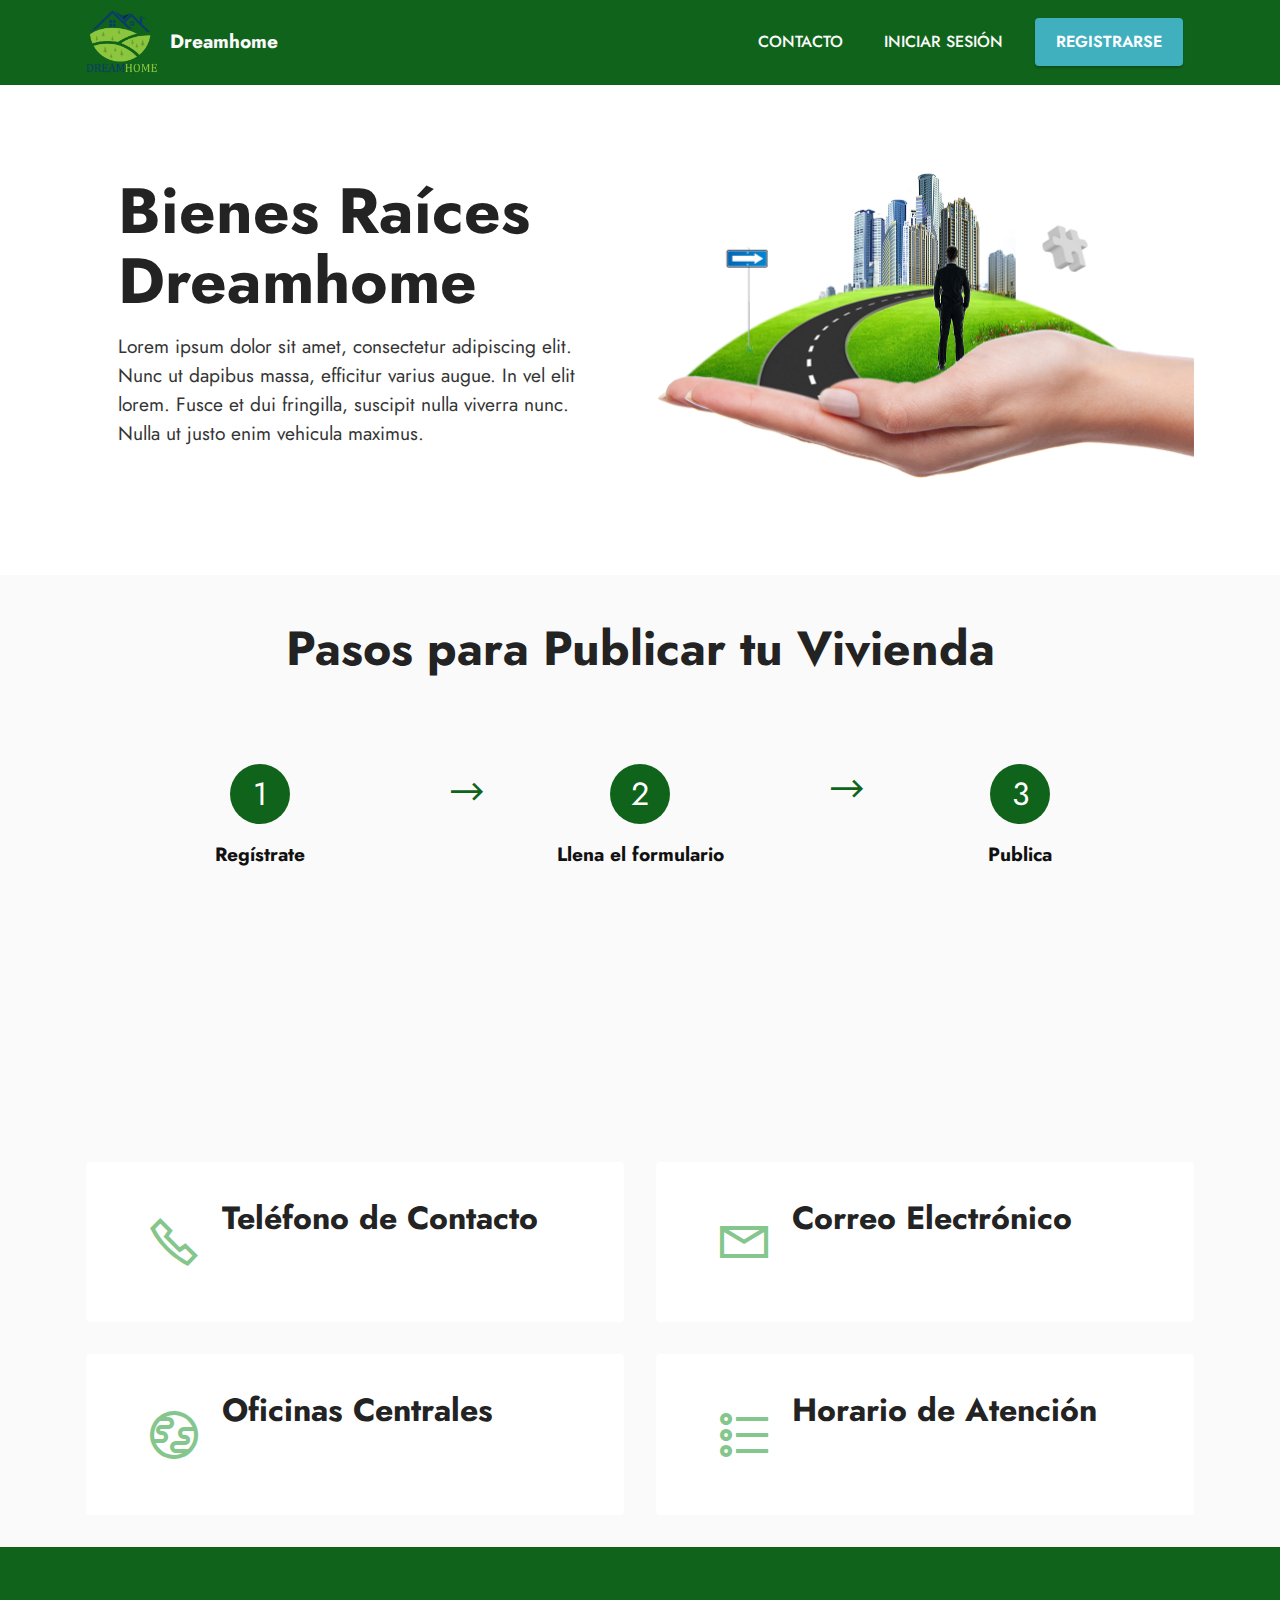
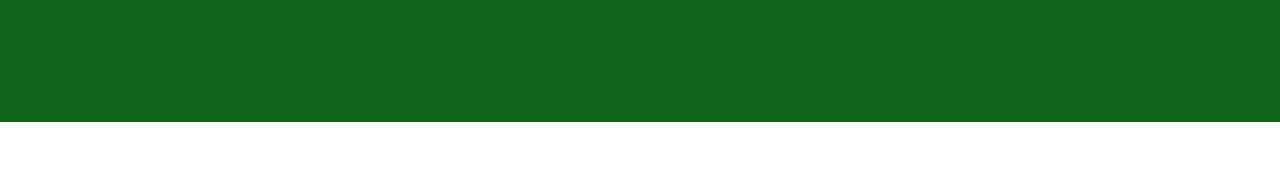
<file: index.html>
<!DOCTYPE html>
<html>

<head>
    <!-- Site made with Mobirise Website Builder v5.5.0, https://mobirise.com -->
    <meta charset="UTF-8">
    <meta http-equiv="X-UA-Compatible" content="IE=edge">
    <meta name="generator" content="Mobirise v5.5.0, mobirise.com">
    <meta name="viewport" content="width=device-width, initial-scale=1, minimum-scale=1">
    <link rel="shortcut icon" href="imagenes/Logo_Dreamhome.png" type="image/x-icon">
    <meta name="description" content="">


    <title>Dreamhome</title>
    <link rel="stylesheet" href="assets/web/assets/mobirise-icons2/mobirise2.css">
    <link rel="stylesheet" href="assets/bootstrap/css/bootstrap.min.css">
    <link rel="stylesheet" href="assets/bootstrap/css/bootstrap-grid.min.css">
    <link rel="stylesheet" href="assets/bootstrap/css/bootstrap-reboot.min.css">
    <link rel="stylesheet" href="assets/animatecss/animate.css">
    <link rel="stylesheet" href="assets/dropdown/css/style.css">
    <link rel="stylesheet" href="assets/socicon/css/styles.css">
    <link rel="stylesheet" href="assets/theme/css/style.css">
    <link rel="stylesheet" href="estilos/estilo_registrer.css">
    <link rel="preload"
        href="https://fonts.googleapis.com/css?family=Jost:100,200,300,400,500,600,700,800,900,100i,200i,300i,400i,500i,600i,700i,800i,900i&display=swap"
        as="style" onload="this.onload=null;this.rel='stylesheet'">
    <noscript>
        <link rel="stylesheet"
            href="https://fonts.googleapis.com/css?family=Jost:100,200,300,400,500,600,700,800,900,100i,200i,300i,400i,500i,600i,700i,800i,900i&display=swap">
    </noscript>
    <link rel="preload" as="style" href="assets/mobirise/css/mbr-additional.css">
    <link rel="stylesheet" href="assets/mobirise/css/mbr-additional.css" type="text/css">
    <script src="scripts/javascript/validacionUsuarioRegistro.js"></script>
</head>

<body>

    <section data-bs-version="5.1" class="menu menu2 cid-sFCw1qGFAI" once="menu" id="menu2-23">

        <nav class="navbar navbar-dropdown navbar-fixed-top navbar-expand-lg">
            <div class="container">
                <div class="navbar-brand">
                    <span class="navbar-logo">
                        <a href="index.html">
                            <img src="imagenes/Logo_Dreamhome.png" style="height: 4rem;">
                        </a>
                    </span>
                    <span class="navbar-caption-wrap"><a class="navbar-caption text-white display-7"
                            href="index.html">Dreamhome</a></span>
                </div>
                <button class="navbar-toggler" type="button" data-toggle="collapse" data-bs-toggle="collapse"
                    data-target="#navbarSupportedContent" data-bs-target="#navbarSupportedContent"
                    aria-controls="navbarNavAltMarkup" aria-expanded="false" aria-label="Toggle navigation">
                    <div class="hamburger">
                        <span></span>
                        <span></span>
                        <span></span>
                        <span></span>
                    </div>
                </button>
                <div class="collapse navbar-collapse" id="navbarSupportedContent">
                    <ul class="navbar-nav nav-dropdown" data-app-modern-menu="true">
                        <li class="nav-item"><a class="nav-link link text-white display-4"
                                href="index.html#contacts2-1r">CONTACTO</a></li>
                        <li class="nav-item"><a class="nav-link link text-white display-4"
                                href="scripts/php/vista/login.html">INICIAR SESIÓN</a></li>
                    </ul>

                    <div class="navbar-buttons mbr-section-btn">
                        <a class="btn btn-success display-4" data-bs-toggle="modal" href="#modalCompra">REGISTRARSE</a>
                    </div>
                </div>
            </div>
        </nav>
    </section>

    <section data-bs-version="5.1" class="header14 cid-sFzxmVl7J6" id="header14-1f">

        <div class="container">
            <div class="row justify-content-center align-items-center">
                <div class="col-12 col-md-6 image-wrapper">
                    <img src="assets/images/mbr-1256x829.png" alt="Mobirise">
                </div>
                <div class="col-12 col-md">
                    <div class="text-wrapper">
                        <h1 class="mbr-section-title mbr-fonts-style mb-3 display-1"><strong>Bienes Raíces
                                Dreamhome</strong></h1>
                        <p class="mbr-text mbr-fonts-style display-7">
                            Lorem ipsum dolor sit amet, consectetur adipiscing elit. Nunc ut dapibus massa, efficitur
                            varius augue. In vel elit lorem. Fusce et dui fringilla, suscipit nulla viverra nunc. Nulla
                            ut justo enim vehicula maximus.</p>

                    </div>
                </div>
            </div>
        </div>
    </section>

    <section data-bs-version="5.1" class="features23 cid-sFAyHxWQ1N" id="features24-20">



        <div class="container">
            <div class="row justify-content-center">
                <div class="col-12">
                    <div class="card-wrapper mb-4">
                        <div class="card-box align-center">
                            <h4 class="card-title mbr-fonts-style mb-4 display-2">
                                <strong>Pasos para Publicar tu Vivienda</strong>
                            </h4>


                        </div>
                    </div>
                </div>
                <div class="col-12 col-md-6 col-lg-4">
                    <div class="item first mbr-flex p-4">
                        <div class="icon-wrap w-100">
                            <div class="icon-box">
                                <span class="step-number mbr-fonts-style display-5">1</span>
                            </div>
                        </div>

                        <div class="text-box">
                            <h4 class="icon-title card-title mbr-black mbr-fonts-style display-7">
                                <strong>Regístrate</strong>
                            </h4>
                            <h5 class="mbr-text mbr-black mbr-fonts-style display-4">Regístrate o inicia sesión en
                                nuestro sitio web para tener acceso a nuestra múltiples ventajas de ventas.&nbsp;</h5>
                        </div>
                    </div>
                    <!-- <span mbr-icon class="mbr-iconfont mobi-mbri-devices mobi-mbri"></span> -->
                </div>
                <div class="col-12 col-md-6 col-lg-4">
                    <div class="item mbr-flex p-4">
                        <div class="icon-wrap w-100">
                            <div class="icon-box">
                                <span class="step-number mbr-fonts-style display-5">2</span>
                            </div>
                        </div>
                        <div class="text-box">
                            <h4 class="icon-title card-title mbr-black mbr-fonts-style display-7"><strong>Llena el
                                    formulario</strong></h4>
                            <h5 class="mbr-text mbr-black mbr-fonts-style display-4">Sólo basta con llenar algunos datos
                                de tu vivienda para comenzar a buscar un comprador.&nbsp;</h5>
                        </div>
                    </div>
                </div>
                <div class="col-12 col-md-6 col-lg-4">
                    <div class="item mbr-flex p-4">
                        <div class="icon-wrap w-100">
                            <div class="icon-box">
                                <span class="step-number mbr-fonts-style display-5">3</span>
                            </div>
                        </div>
                        <div class="text-box">
                            <h4 class="icon-title card-title mbr-black mbr-fonts-style display-7">
                                <strong>Publica</strong>
                            </h4>
                            <h5 class="mbr-text mbr-black mbr-fonts-style display-4">Cuando termines el formulario
                                nosotros nos encargamos de la publicación en venta.&nbsp;</h5>
                        </div>
                    </div>
                </div>





            </div>
        </div>
    </section>

    <section data-bs-version="5.1" class="contacts2 cid-sFzIA7KGYz" id="contacts2-1r">
        <!---->


        <div class="container">
            <div class="mbr-section-head">
                <h3 class="mbr-section-title mbr-fonts-style align-center mb-0 display-2">
                    <strong>¿Alguna Duda?</strong>
                </h3>

            </div>
            <div class="row justify-content-center mt-4">
                <div class="card col-12 col-md-6">
                    <div class="card-wrapper">
                        <div class="image-wrapper">
                            <span class="mbr-iconfont mobi-mbri-phone mobi-mbri"
                                style="color: rgb(132, 198, 140); fill: rgb(132, 198, 140);"></span>
                        </div>
                        <div class="text-wrapper">
                            <h6 class="card-title mbr-fonts-style mb-1 display-5">
                                <strong>Teléfono de Contacto</strong>
                            </h6>
                            <p class="mbr-text mbr-fonts-style display-7">+52 (494) 9474265</p>
                        </div>
                    </div>
                </div>
                <div class="card col-12 col-md-6">
                    <div class="card-wrapper">
                        <div class="image-wrapper">
                            <span class="mbr-iconfont mobi-mbri-letter mobi-mbri"
                                style="color: rgb(132, 198, 140); fill: rgb(132, 198, 140);"></span>
                        </div>
                        <div class="text-wrapper">
                            <h6 class="card-title mbr-fonts-style mb-1 display-5">
                                <strong>Correo Electrónico</strong>
                            </h6>
                            <p class="mbr-text mbr-fonts-style display-7">bienesraicesdh@gmail.com</p>
                        </div>
                    </div>
                </div>
                <div class="card col-12 col-md-6">
                    <div class="card-wrapper">
                        <div class="image-wrapper">
                            <span class="mbr-iconfont mobi-mbri-globe mobi-mbri"
                                style="color: rgb(132, 198, 140); fill: rgb(132, 198, 140);"></span>
                        </div>
                        <div class="text-wrapper">
                            <h6 class="card-title mbr-fonts-style mb-1 display-5"><strong>Oficinas Centrales</strong>
                            </h6>
                            <p class="mbr-text mbr-fonts-style display-7">C. Moctezuma #15 Col Centro 99301</p>
                        </div>
                    </div>
                </div>
                <div class="card col-12 col-md-6">
                    <div class="card-wrapper">
                        <div class="image-wrapper">
                            <span class="mbr-iconfont mobi-mbri-bulleted-list mobi-mbri"
                                style="color: rgb(132, 198, 140); fill: rgb(132, 198, 140);"></span>
                        </div>
                        <div class="text-wrapper">
                            <h6 class="card-title mbr-fonts-style mb-1 display-5"><strong>Horario de Atención</strong>
                            </h6>
                            <p class="mbr-text mbr-fonts-style display-7">
                                9:00 - 20:00
                            </p>
                        </div>
                    </div>
                </div>
            </div>
        </div>
    </section>

    <section data-bs-version="5.1" class="footer3 cid-sFCygHrmNf" once="footers" id="footer3-24">

        <div class="container">
            <div class="row align-center mbr-white">
                <div class="row row-links">
                    <ul class="foot-menu">

                        <li class="foot-menu-item mbr-fonts-style display-7">Inicio</li>
                        <li class="foot-menu-item mbr-fonts-style display-7">Soporte</li>
                        <li class="foot-menu-item mbr-fonts-style display-7">Contacto</li>
                    </ul>
                </div>
                <div class="row social-row">
                    <div class="social-list align-right pb-2">


                        <div class="soc-item">
                            <a href="https://twitter.com/mobirise" target="_blank">
                                <span class="mbr-iconfont mbr-iconfont-social socicon-facebook socicon"></span>
                            </a>
                        </div>
                        <div class="soc-item">
                            <a href="https://twitter.com/mobirise" target="_blank">
                                <span class="mbr-iconfont mbr-iconfont-social socicon-youtube socicon"></span>
                            </a>
                        </div>
                        <div class="soc-item">
                            <a href="https://twitter.com/mobirise" target="_blank">
                                <span class="socicon-twitter socicon mbr-iconfont mbr-iconfont-social"></span>
                            </a>
                        </div>
                    </div>
                </div>
                <div class="row row-copirayt">
                    <p class="mbr-text mb-0 mbr-fonts-style mbr-white align-center display-7">
                        © Copyright 2021 Dreamhome. Todos los Derechos Reservados.
                    </p>
                </div>
            </div>
        </div>
    </section>
    <section
        style="background-color: #fff; font-family: -apple-system, BlinkMacSystemFont, 'Segoe UI', 'Roboto', 'Helvetica Neue', Arial, sans-serif; color:#aaa; font-size:12px; padding: 0; align-items: center; display: flex;">
        <a href="https://mobirise.site/a" style="flex: 1 1; height: 3rem; padding-left: 1rem;"></a>
    </section>
    <script src="assets/bootstrap/js/bootstrap.bundle.min.js"></script>
    <script src="assets/smoothscroll/smooth-scroll.js"></script>
    <script src="assets/ytplayer/index.js"></script>
    <script src="assets/dropdown/js/navbar-dropdown.js"></script>
    <script src="assets/theme/js/script.js"></script>

    <!-- MODAL REGISTRARSE-->
    <div class="modal fade" id="modalCompra" data-bs-backdrop="static" data-bs-keyboard="false" tabindex="-1"
        aria-labelledby="staticBackdropLabel" aria-hidden="true">
        <div class="modal-dialog">
            <div class="modal-content" id="modalContent">
                <div class="modal-body">
                    COMPLETA LOS SIGUIENTES DATOS PARA REGISTRARTE:
                    <form action="scripts/php/controlador/procesar_altas_usuarios.php" method="POST">
                        <div class="form-row">
                            <div class="form-group col-12 col-sm-6 pb-1 pt-1">
                                <input type="text" name="nombre" id="nombre" class="form-control"
                                    placeholder="Nombre(s)" required>
                            </div>
                        </div>

                        <div class="form-row">
                            <div class="form-group col-12 pb-1 pt-1">
                                <input type="text" name="apellidos" id="apellidos" class="form-control"
                                    placeholder="Apellido(s)" required>
                            </div>
                        </div>
                        <div class="form-row">
                            <div class="form-group col-12 pb-1 pt-1">
                                <label>Fecha de Nacimiento:</label>
                                <input type="date" name="fecha" id="fecha" class="form-control" max="2003-12-31"
                                    required>
                            </div>
                        </div>

                        <div class="form-row">
                            <div class="form-group col-12 pb-1 pt-1">
                                <input type="email" name="correo_usu" id="correo_usu" class="form-control"
                                    placeholder="Correo Electrónico" required>
                            </div>
                        </div>
                        <div class="form-row">
                            <div class="form-group col-12 pb-1 pt-1">
                                <input type="password" class="form-control" name="pass_usu" id="pass_usu"
                                    placeholder="Contraseña" required>
                            </div>
                            <div class="modal-footer">
                                <button type="button" class="btn btn-secondary"
                                    data-bs-dismiss="modal">CANCELAR</button>
                                <button type="submit" class="btn btn-success"onclick="return validacionDatos()">REGISTRARSE</button>
                            </div>
                    </form>
                </div>
            </div>
        </div>
    </div>
    </div>
    <!--FIN MODAL REGISTRARSE-->

    <!--ANIMACIÓN-->
    <input name="animation" type="hidden">
    <!--ANIMACIÓN-->
</body>

</html>
</file>
<file: assets/web/assets/mobirise-icons2/mobirise2.css>
@font-face {
  font-family: 'Moririse2';
  font-display: swap;
  src:  url('mobirise2.eot?f2bix4');
  src:  url('mobirise2.eot?f2bix4#iefix') format('embedded-opentype'),
    url('mobirise2.ttf?f2bix4') format('truetype'),
    url('mobirise2.woff?f2bix4') format('woff'),
    url('mobirise2.svg?f2bix4#mobirise2') format('svg');
  font-weight: normal;
  font-style: normal;
}

[class^="mobi-"], [class*=" mobi-"] {
  /* use !important to prevent issues with browser extensions that change fonts */
  font-family: 'Moririse2' !important;
  speak: none;
  font-style: normal;
  font-weight: normal;
  font-variant: normal;
  text-transform: none;
  line-height: 1;

  /* Better Font Rendering =========== */
  -webkit-font-smoothing: antialiased;
  -moz-osx-font-smoothing: grayscale;
}

.mobi-mbri-add-submenu:before {
  content: "\e900";
}
.mobi-mbri-alert:before {
  content: "\e901";
}
.mobi-mbri-align-center:before {
  content: "\e902";
}
.mobi-mbri-align-justify:before {
  content: "\e903";
}
.mobi-mbri-align-left:before {
  content: "\e904";
}
.mobi-mbri-align-right:before {
  content: "\e905";
}
.mobi-mbri-android:before {
  content: "\e906";
}
.mobi-mbri-apple:before {
  content: "\e907";
}
.mobi-mbri-arrow-down:before {
  content: "\e908";
}
.mobi-mbri-arrow-next:before {
  content: "\e909";
}
.mobi-mbri-arrow-prev:before {
  content: "\e90a";
}
.mobi-mbri-arrow-up:before {
  content: "\e90b";
}
.mobi-mbri-bold:before {
  content: "\e90c";
}
.mobi-mbri-bookmark:before {
  content: "\e90d";
}
.mobi-mbri-bootstrap:before {
  content: "\e90e";
}
.mobi-mbri-briefcase:before {
  content: "\e90f";
}
.mobi-mbri-browse:before {
  content: "\e910";
}
.mobi-mbri-bulleted-list:before {
  content: "\e911";
}
.mobi-mbri-calendar:before {
  content: "\e912";
}
.mobi-mbri-camera:before {
  content: "\e913";
}
.mobi-mbri-cart-add:before {
  content: "\e914";
}
.mobi-mbri-cart-full:before {
  content: "\e915";
}
.mobi-mbri-cash:before {
  content: "\e916";
}
.mobi-mbri-change-style:before {
  content: "\e917";
}
.mobi-mbri-chat:before {
  content: "\e918";
}
.mobi-mbri-clock:before {
  content: "\e919";
}
.mobi-mbri-close:before {
  content: "\e91a";
}
.mobi-mbri-cloud:before {
  content: "\e91b";
}
.mobi-mbri-code:before {
  content: "\e91c";
}
.mobi-mbri-contact-form:before {
  content: "\e91d";
}
.mobi-mbri-credit-card:before {
  content: "\e91e";
}
.mobi-mbri-cursor-click:before {
  content: "\e91f";
}
.mobi-mbri-cust-feedback:before {
  content: "\e920";
}
.mobi-mbri-database:before {
  content: "\e921";
}
.mobi-mbri-delivery:before {
  content: "\e922";
}
.mobi-mbri-desktop:before {
  content: "\e923";
}
.mobi-mbri-devices:before {
  content: "\e924";
}
.mobi-mbri-down:before {
  content: "\e925";
}
.mobi-mbri-download-2:before {
  content: "\e926";
}
.mobi-mbri-download:before {
  content: "\e927";
}
.mobi-mbri-drag-n-drop-2:before {
  content: "\e928";
}
.mobi-mbri-drag-n-drop:before {
  content: "\e929";
}
.mobi-mbri-edit-2:before {
  content: "\e92a";
}
.mobi-mbri-edit:before {
  content: "\e92b";
}
.mobi-mbri-error:before {
  content: "\e92c";
}
.mobi-mbri-extension:before {
  content: "\e92d";
}
.mobi-mbri-features:before {
  content: "\e92e";
}
.mobi-mbri-file:before {
  content: "\e92f";
}
.mobi-mbri-flag:before {
  content: "\e930";
}
.mobi-mbri-folder:before {
  content: "\e931";
}
.mobi-mbri-gift:before {
  content: "\e932";
}
.mobi-mbri-github:before {
  content: "\e933";
}
.mobi-mbri-globe-2:before {
  content: "\e934";
}
.mobi-mbri-globe:before {
  content: "\e935";
}
.mobi-mbri-growing-chart:before {
  content: "\e936";
}
.mobi-mbri-hearth:before {
  content: "\e937";
}
.mobi-mbri-help:before {
  content: "\e938";
}
.mobi-mbri-home:before {
  content: "\e939";
}
.mobi-mbri-hot-cup:before {
  content: "\e93a";
}
.mobi-mbri-idea:before {
  content: "\e93b";
}
.mobi-mbri-image-gallery:before {
  content: "\e93c";
}
.mobi-mbri-image-slider:before {
  content: "\e93d";
}
.mobi-mbri-info:before {
  content: "\e93e";
}
.mobi-mbri-italic:before {
  content: "\e93f";
}
.mobi-mbri-key:before {
  content: "\e940";
}
.mobi-mbri-laptop:before {
  content: "\e941";
}
.mobi-mbri-layers:before {
  content: "\e942";
}
.mobi-mbri-left-right:before {
  content: "\e943";
}
.mobi-mbri-left:before {
  content: "\e944";
}
.mobi-mbri-letter:before {
  content: "\e945";
}
.mobi-mbri-like:before {
  content: "\e946";
}
.mobi-mbri-link:before {
  content: "\e947";
}
.mobi-mbri-lock:before {
  content: "\e948";
}
.mobi-mbri-login:before {
  content: "\e949";
}
.mobi-mbri-logout:before {
  content: "\e94a";
}
.mobi-mbri-magic-stick:before {
  content: "\e94b";
}
.mobi-mbri-map-pin:before {
  content: "\e94c";
}
.mobi-mbri-menu:before {
  content: "\e94d";
}
.mobi-mbri-mobile-2:before {
  content: "\e94e";
}
.mobi-mbri-mobile-horizontal:before {
  content: "\e94f";
}
.mobi-mbri-mobile:before {
  content: "\e950";
}
.mobi-mbri-mobirise:before {
  content: "\e951";
}
.mobi-mbri-more-horizontal:before {
  content: "\e952";
}
.mobi-mbri-more-vertical:before {
  content: "\e953";
}
.mobi-mbri-music:before {
  content: "\e954";
}
.mobi-mbri-new-file:before {
  content: "\e955";
}
.mobi-mbri-numbered-list:before {
  content: "\e956";
}
.mobi-mbri-opened-folder:before {
  content: "\e957";
}
.mobi-mbri-pages:before {
  content: "\e958";
}
.mobi-mbri-paper-plane:before {
  content: "\e959";
}
.mobi-mbri-paperclip:before {
  content: "\e95a";
}
.mobi-mbri-phone:before {
  content: "\e95b";
}
.mobi-mbri-photo:before {
  content: "\e95c";
}
.mobi-mbri-photos:before {
  content: "\e95d";
}
.mobi-mbri-pin:before {
  content: "\e95e";
}
.mobi-mbri-play:before {
  content: "\e95f";
}
.mobi-mbri-plus:before {
  content: "\e960";
}
.mobi-mbri-preview:before {
  content: "\e961";
}
.mobi-mbri-print:before {
  content: "\e962";
}
.mobi-mbri-protect:before {
  content: "\e963";
}
.mobi-mbri-question:before {
  content: "\e964";
}
.mobi-mbri-quote-left:before {
  content: "\e965";
}
.mobi-mbri-quote-right:before {
  content: "\e966";
}
.mobi-mbri-redo:before {
  content: "\e967";
}
.mobi-mbri-refresh:before {
  content: "\e968";
}
.mobi-mbri-responsive-2:before {
  content: "\e969";
}
.mobi-mbri-responsive:before {
  content: "\e96a";
}
.mobi-mbri-right:before {
  content: "\e96b";
}
.mobi-mbri-rocket:before {
  content: "\e96c";
}
.mobi-mbri-sad-face:before {
  content: "\e96d";
}
.mobi-mbri-sale:before {
  content: "\e96e";
}
.mobi-mbri-save:before {
  content: "\e96f";
}
.mobi-mbri-search:before {
  content: "\e970";
}
.mobi-mbri-setting-2:before {
  content: "\e971";
}
.mobi-mbri-setting-3:before {
  content: "\e972";
}
.mobi-mbri-setting:before {
  content: "\e973";
}
.mobi-mbri-share:before {
  content: "\e974";
}
.mobi-mbri-shopping-bag:before {
  content: "\e975";
}
.mobi-mbri-shopping-basket:before {
  content: "\e976";
}
.mobi-mbri-shopping-cart:before {
  content: "\e977";
}
.mobi-mbri-sites:before {
  content: "\e978";
}
.mobi-mbri-smile-face:before {
  content: "\e979";
}
.mobi-mbri-speed:before {
  content: "\e97a";
}
.mobi-mbri-star:before {
  content: "\e97b";
}
.mobi-mbri-success:before {
  content: "\e97c";
}
.mobi-mbri-sun:before {
  content: "\e97d";
}
.mobi-mbri-sun2:before {
  content: "\e97e";
}
.mobi-mbri-tablet-vertical:before {
  content: "\e97f";
}
.mobi-mbri-tablet:before {
  content: "\e980";
}
.mobi-mbri-target:before {
  content: "\e981";
}
.mobi-mbri-timer:before {
  content: "\e982";
}
.mobi-mbri-to-ftp:before {
  content: "\e983";
}
.mobi-mbri-to-local-drive:before {
  content: "\e984";
}
.mobi-mbri-touch-swipe:before {
  content: "\e985";
}
.mobi-mbri-touch:before {
  content: "\e986";
}
.mobi-mbri-trash:before {
  content: "\e987";
}
.mobi-mbri-underline:before {
  content: "\e988";
}
.mobi-mbri-undo:before {
  content: "\e989";
}
.mobi-mbri-unlink:before {
  content: "\e98a";
}
.mobi-mbri-unlock:before {
  content: "\e98b";
}
.mobi-mbri-up-down:before {
  content: "\e98c";
}
.mobi-mbri-up:before {
  content: "\e98d";
}
.mobi-mbri-update:before {
  content: "\e98e";
}
.mobi-mbri-upload-2:before {
  content: "\e98f";
}
.mobi-mbri-upload:before {
  content: "\e990";
}
.mobi-mbri-user-2:before {
  content: "\e991";
}
.mobi-mbri-user:before {
  content: "\e992";
}
.mobi-mbri-users:before {
  content: "\e993";
}
.mobi-mbri-video-play:before {
  content: "\e994";
}
.mobi-mbri-video:before {
  content: "\e995";
}
.mobi-mbri-watch:before {
  content: "\e996";
}
.mobi-mbri-website-theme-2:before {
  content: "\e997";
}
.mobi-mbri-website-theme:before {
  content: "\e998";
}
.mobi-mbri-wifi:before {
  content: "\e999";
}
.mobi-mbri-windows:before {
  content: "\e99a";
}
.mobi-mbri-zoom-in:before {
  content: "\e99b";
}
.mobi-mbri-zoom-out:before {
  content: "\e99c";
}
</file>
<file: assets/dropdown/css/style.css>
.navbar-dropdown {
  left: 0;
  padding: 0;
  position: absolute;
  right: 0;
  top: 0;
  transition: all 0.45s ease;
  z-index: 1030;
  background: #282828; }
  .navbar-dropdown .navbar-logo {
    margin-right: 0.8rem;
    transition: margin 0.3s ease-in-out;
    vertical-align: middle; }
    .navbar-dropdown .navbar-logo img {
      height: 3.125rem;
      transition: all 0.3s ease-in-out; }
    .navbar-dropdown .navbar-logo.mbr-iconfont {
      font-size: 3.125rem;
      line-height: 3.125rem; }
  .navbar-dropdown .navbar-caption {
    font-weight: 700;
    white-space: normal;
    vertical-align: -4px;
    line-height: 3.125rem !important; }
    .navbar-dropdown .navbar-caption, .navbar-dropdown .navbar-caption:hover {
      color: inherit;
      text-decoration: none; }
  .navbar-dropdown .mbr-iconfont + .navbar-caption {
    vertical-align: -1px; }
  .navbar-dropdown.navbar-fixed-top {
    position: fixed; }
  .navbar-dropdown .navbar-brand span {
    vertical-align: -4px; }
  .navbar-dropdown.bg-color.transparent {
    background: none; }
  .navbar-dropdown.navbar-short .navbar-brand {
    padding: 0.625rem 0; }
    .navbar-dropdown.navbar-short .navbar-brand span {
      vertical-align: -1px; }
  .navbar-dropdown.navbar-short .navbar-caption {
    line-height: 2.375rem !important;
    vertical-align: -2px; }
  .navbar-dropdown.navbar-short .navbar-logo {
    margin-right: 0.5rem; }
    .navbar-dropdown.navbar-short .navbar-logo img {
      height: 2.375rem; }
    .navbar-dropdown.navbar-short .navbar-logo.mbr-iconfont {
      font-size: 2.375rem;
      line-height: 2.375rem; }
  .navbar-dropdown.navbar-short .mbr-table-cell {
    height: 3.625rem; }
  .navbar-dropdown .navbar-close {
    left: 0.6875rem;
    position: fixed;
    top: 0.75rem;
    z-index: 1000; }
  .navbar-dropdown .hamburger-icon {
    content: "";
    display: inline-block;
    vertical-align: middle;
    width: 16px;
    -webkit-box-shadow: 0 -6px 0 1px #282828,0 0 0 1px #282828,0 6px 0 1px #282828;
    -moz-box-shadow: 0 -6px 0 1px #282828,0 0 0 1px #282828,0 6px 0 1px #282828;
    box-shadow: 0 -6px 0 1px #282828,0 0 0 1px #282828,0 6px 0 1px #282828; }

.dropdown-menu .dropdown-toggle[data-toggle="dropdown-submenu"]::after {
  border-bottom: 0.35em solid transparent;
  border-left: 0.35em solid;
  border-right: 0;
  border-top: 0.35em solid transparent;
  margin-left: 0.3rem; }

.dropdown-menu .dropdown-item:focus {
  outline: 0; }

.nav-dropdown {
  font-size: 0.75rem;
  font-weight: 500;
  height: auto !important; }
  .nav-dropdown .nav-btn {
    padding-left: 1rem; }
  .nav-dropdown .link {
    margin: .667em 1.667em;
    font-weight: 500;
    padding: 0;
    transition: color .2s ease-in-out; }
    .nav-dropdown .link.dropdown-toggle {
      margin-right: 2.583em; }
      .nav-dropdown .link.dropdown-toggle::after {
        margin-left: .25rem;
        border-top: 0.35em solid;
        border-right: 0.35em solid transparent;
        border-left: 0.35em solid transparent;
        border-bottom: 0; }
      .nav-dropdown .link.dropdown-toggle[aria-expanded="true"] {
        margin: 0;
        padding: 0.667em 3.263em  0.667em 1.667em; }
  .nav-dropdown .link::after,
  .nav-dropdown .dropdown-item::after {
    color: inherit; }
  .nav-dropdown .btn {
    font-size: 0.75rem;
    font-weight: 700;
    letter-spacing: 0;
    margin-bottom: 0;
    padding-left: 1.25rem;
    padding-right: 1.25rem; }
  .nav-dropdown .dropdown-menu {
    border-radius: 0;
    border: 0;
    left: 0;
    margin: 0;
    padding-bottom: 1.25rem;
    padding-top: 1.25rem;
    position: relative; }
  .nav-dropdown .dropdown-submenu {
    margin-left: 0.125rem;
    top: 0; }
  .nav-dropdown .dropdown-item {
    font-weight: 500;
    line-height: 2;
    padding: 0.3846em 4.615em 0.3846em 1.5385em;
    position: relative;
    transition: color .2s ease-in-out, background-color .2s ease-in-out; }
    .nav-dropdown .dropdown-item::after {
      margin-top: -0.3077em;
      position: absolute;
      right: 1.1538em;
      top: 50%; }
    .nav-dropdown .dropdown-item:focus, .nav-dropdown .dropdown-item:hover {
      background: none; }

@media (max-width: 767px) {
  .nav-dropdown.navbar-toggleable-sm {
    bottom: 0;
    display: none;
    left: 0;
    overflow-x: hidden;
    position: fixed;
    top: 0;
    transform: translateX(-100%);
    -ms-transform: translateX(-100%);
    -webkit-transform: translateX(-100%);
    width: 18.75rem;
    z-index: 999; } }
.nav-dropdown.navbar-toggleable-xl {
  bottom: 0;
  display: none;
  left: 0;
  overflow-x: hidden;
  position: fixed;
  top: 0;
  transform: translateX(-100%);
  -ms-transform: translateX(-100%);
  -webkit-transform: translateX(-100%);
  width: 18.75rem;
  z-index: 999; }

.nav-dropdown-sm {
  display: block !important;
  overflow-x: hidden;
  overflow: auto;
  padding-top: 3.875rem; }
  .nav-dropdown-sm::after {
    content: "";
    display: block;
    height: 3rem;
    width: 100%; }
  .nav-dropdown-sm.collapse.in ~ .navbar-close {
    display: block !important; }
  .nav-dropdown-sm.collapsing, .nav-dropdown-sm.collapse.in {
    transform: translateX(0);
    -ms-transform: translateX(0);
    -webkit-transform: translateX(0);
    transition: all 0.25s ease-out;
    -webkit-transition: all 0.25s ease-out;
    background: #282828; }
  .nav-dropdown-sm.collapsing[aria-expanded="false"] {
    transform: translateX(-100%);
    -ms-transform: translateX(-100%);
    -webkit-transform: translateX(-100%); }
  .nav-dropdown-sm .nav-item {
    display: block;
    margin-left: 0 !important;
    padding-left: 0; }
  .nav-dropdown-sm .link,
  .nav-dropdown-sm .dropdown-item {
    border-top: 1px dotted rgba(255, 255, 255, 0.1);
    font-size: 0.8125rem;
    line-height: 1.6;
    margin: 0 !important;
    padding: 0.875rem 2.4rem 0.875rem 1.5625rem !important;
    position: relative;
    white-space: normal; }
    .nav-dropdown-sm .link:focus, .nav-dropdown-sm .link:hover,
    .nav-dropdown-sm .dropdown-item:focus,
    .nav-dropdown-sm .dropdown-item:hover {
      background: rgba(0, 0, 0, 0.2) !important;
      color: #c0a375; }
  .nav-dropdown-sm .nav-btn {
    position: relative;
    padding: 1.5625rem 1.5625rem 0 1.5625rem; }
    .nav-dropdown-sm .nav-btn::before {
      border-top: 1px dotted rgba(255, 255, 255, 0.1);
      content: "";
      left: 0;
      position: absolute;
      top: 0;
      width: 100%; }
    .nav-dropdown-sm .nav-btn + .nav-btn {
      padding-top: 0.625rem; }
      .nav-dropdown-sm .nav-btn + .nav-btn::before {
        display: none; }
  .nav-dropdown-sm .btn {
    padding: 0.625rem 0; }
  .nav-dropdown-sm .dropdown-toggle[data-toggle="dropdown-submenu"]::after {
    margin-left: .25rem;
    border-top: 0.35em solid;
    border-right: 0.35em solid transparent;
    border-left: 0.35em solid transparent;
    border-bottom: 0; }
  .nav-dropdown-sm .dropdown-toggle[data-toggle="dropdown-submenu"][aria-expanded="true"]::after {
    border-top: 0;
    border-right: 0.35em solid transparent;
    border-left: 0.35em solid transparent;
    border-bottom: 0.35em solid; }
  .nav-dropdown-sm .dropdown-menu {
    margin: 0;
    padding: 0;
    position: relative;
    top: 0;
    left: 0;
    width: 100%;
    border: 0;
    float: none;
    border-radius: 0;
    background: none; }
  .nav-dropdown-sm .dropdown-submenu {
    left: 100%;
    margin-left: 0.125rem;
    margin-top: -1.25rem;
    top: 0; }

.navbar-toggleable-sm .nav-dropdown .dropdown-menu {
  position: absolute; }

.navbar-toggleable-sm .nav-dropdown .dropdown-submenu {
  left: 100%;
  margin-left: 0.125rem;
  margin-top: -1.25rem;
  top: 0; }

.navbar-toggleable-sm.opened .nav-dropdown .dropdown-menu {
  position: relative; }

.navbar-toggleable-sm.opened .nav-dropdown .dropdown-submenu {
  left: 0;
  margin-left: 00rem;
  margin-top: 0rem;
  top: 0; }

.is-builder .nav-dropdown.collapsing {
  transition: none !important; }
</file>
<file: assets/socicon/css/styles.css>
@charset "UTF-8";

@font-face {
  font-family: 'Socicon';
  src:  url('../fonts/socicon.eot');
  src:  url('../fonts/socicon.eot?#iefix') format('embedded-opentype'),
    url('../fonts/socicon.woff2') format('woff2'),
    url('../fonts/socicon.ttf') format('truetype'),
    url('../fonts/socicon.woff') format('woff'),
    url('../fonts/socicon.svg#socicon') format('svg');
  font-weight: normal;
  font-style: normal;
  font-display: swap;
}

[data-icon]:before {
  font-family: "socicon" !important;
  content: attr(data-icon);
  font-style: normal !important;
  font-weight: normal !important;
  font-variant: normal !important;
  text-transform: none !important;
  speak: none;
  line-height: 1;
  -webkit-font-smoothing: antialiased;
  -moz-osx-font-smoothing: grayscale;
}

[class^="socicon-"], [class*=" socicon-"] {
  /* use !important to prevent issues with browser extensions that change fonts */
  font-family: 'Socicon' !important;
  speak: none;
  font-style: normal;
  font-weight: normal;
  font-variant: normal;
  text-transform: none;
  line-height: 1;

  /* Better Font Rendering =========== */
  -webkit-font-smoothing: antialiased;
  -moz-osx-font-smoothing: grayscale;
}

.socicon-eitaa:before {
  content: "\e97c";
}
.socicon-soroush:before {
  content: "\e97d";
}
.socicon-bale:before {
  content: "\e97e";
}
.socicon-zazzle:before {
  content: "\e97b";
}
.socicon-society6:before {
  content: "\e97a";
}
.socicon-redbubble:before {
  content: "\e979";
}
.socicon-avvo:before {
  content: "\e978";
}
.socicon-stitcher:before {
  content: "\e977";
}
.socicon-googlehangouts:before {
  content: "\e974";
}
.socicon-dlive:before {
  content: "\e975";
}
.socicon-vsco:before {
  content: "\e976";
}
.socicon-flipboard:before {
  content: "\e973";
}
.socicon-ubuntu:before {
  content: "\e958";
}
.socicon-artstation:before {
  content: "\e959";
}
.socicon-invision:before {
  content: "\e95a";
}
.socicon-torial:before {
  content: "\e95b";
}
.socicon-collectorz:before {
  content: "\e95c";
}
.socicon-seenthis:before {
  content: "\e95d";
}
.socicon-googleplaymusic:before {
  content: "\e95e";
}
.socicon-debian:before {
  content: "\e95f";
}
.socicon-filmfreeway:before {
  content: "\e960";
}
.socicon-gnome:before {
  content: "\e961";
}
.socicon-itchio:before {
  content: "\e962";
}
.socicon-jamendo:before {
  content: "\e963";
}
.socicon-mix:before {
  content: "\e964";
}
.socicon-sharepoint:before {
  content: "\e965";
}
.socicon-tinder:before {
  content: "\e966";
}
.socicon-windguru:before {
  content: "\e967";
}
.socicon-cdbaby:before {
  content: "\e968";
}
.socicon-elementaryos:before {
  content: "\e969";
}
.socicon-stage32:before {
  content: "\e96a";
}
.socicon-tiktok:before {
  content: "\e96b";
}
.socicon-gitter:before {
  content: "\e96c";
}
.socicon-letterboxd:before {
  content: "\e96d";
}
.socicon-threema:before {
  content: "\e96e";
}
.socicon-splice:before {
  content: "\e96f";
}
.socicon-metapop:before {
  content: "\e970";
}
.socicon-naver:before {
  content: "\e971";
}
.socicon-remote:before {
  content: "\e972";
}
.socicon-internet:before {
  content: "\e957";
}
.socicon-moddb:before {
  content: "\e94b";
}
.socicon-indiedb:before {
  content: "\e94c";
}
.socicon-traxsource:before {
  content: "\e94d";
}
.socicon-gamefor:before {
  content: "\e94e";
}
.socicon-pixiv:before {
  content: "\e94f";
}
.socicon-myanimelist:before {
  content: "\e950";
}
.socicon-blackberry:before {
  content: "\e951";
}
.socicon-wickr:before {
  content: "\e952";
}
.socicon-spip:before {
  content: "\e953";
}
.socicon-napster:before {
  content: "\e954";
}
.socicon-beatport:before {
  content: "\e955";
}
.socicon-hackerone:before {
  content: "\e956";
}
.socicon-hackernews:before {
  content: "\e946";
}
.socicon-smashwords:before {
  content: "\e947";
}
.socicon-kobo:before {
  content: "\e948";
}
.socicon-bookbub:before {
  content: "\e949";
}
.socicon-mailru:before {
  content: "\e94a";
}
.socicon-gitlab:before {
  content: "\e945";
}
.socicon-instructables:before {
  content: "\e944";
}
.socicon-portfolio:before {
  content: "\e943";
}
.socicon-codered:before {
  content: "\e940";
}
.socicon-origin:before {
  content: "\e941";
}
.socicon-nextdoor:before {
  content: "\e942";
}
.socicon-udemy:before {
  content: "\e93f";
}
.socicon-livemaster:before {
  content: "\e93e";
}
.socicon-crunchbase:before {
  content: "\e93b";
}
.socicon-homefy:before {
  content: "\e93c";
}
.socicon-calendly:before {
  content: "\e93d";
}
.socicon-realtor:before {
  content: "\e90f";
}
.socicon-tidal:before {
  content: "\e910";
}
.socicon-qobuz:before {
  content: "\e911";
}
.socicon-natgeo:before {
  content: "\e912";
}
.socicon-mastodon:before {
  content: "\e913";
}
.socicon-unsplash:before {
  content: "\e914";
}
.socicon-homeadvisor:before {
  content: "\e915";
}
.socicon-angieslist:before {
  content: "\e916";
}
.socicon-codepen:before {
  content: "\e917";
}
.socicon-slack:before {
  content: "\e918";
}
.socicon-openaigym:before {
  content: "\e919";
}
.socicon-logmein:before {
  content: "\e91a";
}
.socicon-fiverr:before {
  content: "\e91b";
}
.socicon-gotomeeting:before {
  content: "\e91c";
}
.socicon-aliexpress:before {
  content: "\e91d";
}
.socicon-guru:before {
  content: "\e91e";
}
.socicon-appstore:before {
  content: "\e91f";
}
.socicon-homes:before {
  content: "\e920";
}
.socicon-zoom:before {
  content: "\e921";
}
.socicon-alibaba:before {
  content: "\e922";
}
.socicon-craigslist:before {
  content: "\e923";
}
.socicon-wix:before {
  content: "\e924";
}
.socicon-redfin:before {
  content: "\e925";
}
.socicon-googlecalendar:before {
  content: "\e926";
}
.socicon-shopify:before {
  content: "\e927";
}
.socicon-freelancer:before {
  content: "\e928";
}
.socicon-seedrs:before {
  content: "\e929";
}
.socicon-bing:before {
  content: "\e92a";
}
.socicon-doodle:before {
  content: "\e92b";
}
.socicon-bonanza:before {
  content: "\e92c";
}
.socicon-squarespace:before {
  content: "\e92d";
}
.socicon-toptal:before {
  content: "\e92e";
}
.socicon-gust:before {
  content: "\e92f";
}
.socicon-ask:before {
  content: "\e930";
}
.socicon-trulia:before {
  content: "\e931";
}
.socicon-loomly:before {
  content: "\e932";
}
.socicon-ghost:before {
  content: "\e933";
}
.socicon-upwork:before {
  content: "\e934";
}
.socicon-fundable:before {
  content: "\e935";
}
.socicon-booking:before {
  content: "\e936";
}
.socicon-googlemaps:before {
  content: "\e937";
}
.socicon-zillow:before {
  content: "\e938";
}
.socicon-niconico:before {
  content: "\e939";
}
.socicon-toneden:before {
  content: "\e93a";
}
.socicon-augment:before {
  content: "\e908";
}
.socicon-bitbucket:before {
  content: "\e909";
}
.socicon-fyuse:before {
  content: "\e90a";
}
.socicon-yt-gaming:before {
  content: "\e90b";
}
.socicon-sketchfab:before {
  content: "\e90c";
}
.socicon-mobcrush:before {
  content: "\e90d";
}
.socicon-microsoft:before {
  content: "\e90e";
}
.socicon-pandora:before {
  content: "\e907";
}
.socicon-messenger:before {
  content: "\e906";
}
.socicon-gamewisp:before {
  content: "\e905";
}
.socicon-bloglovin:before {
  content: "\e904";
}
.socicon-tunein:before {
  content: "\e903";
}
.socicon-gamejolt:before {
  content: "\e901";
}
.socicon-trello:before {
  content: "\e902";
}
.socicon-spreadshirt:before {
  content: "\e900";
}
.socicon-500px:before {
  content: "\e000";
}
.socicon-8tracks:before {
  content: "\e001";
}
.socicon-airbnb:before {
  content: "\e002";
}
.socicon-alliance:before {
  content: "\e003";
}
.socicon-amazon:before {
  content: "\e004";
}
.socicon-amplement:before {
  content: "\e005";
}
.socicon-android:before {
  content: "\e006";
}
.socicon-angellist:before {
  content: "\e007";
}
.socicon-apple:before {
  content: "\e008";
}
.socicon-appnet:before {
  content: "\e009";
}
.socicon-baidu:before {
  content: "\e00a";
}
.socicon-bandcamp:before {
  content: "\e00b";
}
.socicon-battlenet:before {
  content: "\e00c";
}
.socicon-mixer:before {
  content: "\e00d";
}
.socicon-bebee:before {
  content: "\e00e";
}
.socicon-bebo:before {
  content: "\e00f";
}
.socicon-behance:before {
  content: "\e010";
}
.socicon-blizzard:before {
  content: "\e011";
}
.socicon-blogger:before {
  content: "\e012";
}
.socicon-buffer:before {
  content: "\e013";
}
.socicon-chrome:before {
  content: "\e014";
}
.socicon-coderwall:before {
  content: "\e015";
}
.socicon-curse:before {
  content: "\e016";
}
.socicon-dailymotion:before {
  content: "\e017";
}
.socicon-deezer:before {
  content: "\e018";
}
.socicon-delicious:before {
  content: "\e019";
}
.socicon-deviantart:before {
  content: "\e01a";
}
.socicon-diablo:before {
  content: "\e01b";
}
.socicon-digg:before {
  content: "\e01c";
}
.socicon-discord:before {
  content: "\e01d";
}
.socicon-disqus:before {
  content: "\e01e";
}
.socicon-douban:before {
  content: "\e01f";
}
.socicon-draugiem:before {
  content: "\e020";
}
.socicon-dribbble:before {
  content: "\e021";
}
.socicon-drupal:before {
  content: "\e022";
}
.socicon-ebay:before {
  content: "\e023";
}
.socicon-ello:before {
  content: "\e024";
}
.socicon-endomodo:before {
  content: "\e025";
}
.socicon-envato:before {
  content: "\e026";
}
.socicon-etsy:before {
  content: "\e027";
}
.socicon-facebook:before {
  content: "\e028";
}
.socicon-feedburner:before {
  content: "\e029";
}
.socicon-filmweb:before {
  content: "\e02a";
}
.socicon-firefox:before {
  content: "\e02b";
}
.socicon-flattr:before {
  content: "\e02c";
}
.socicon-flickr:before {
  content: "\e02d";
}
.socicon-formulr:before {
  content: "\e02e";
}
.socicon-forrst:before {
  content: "\e02f";
}
.socicon-foursquare:before {
  content: "\e030";
}
.socicon-friendfeed:before {
  content: "\e031";
}
.socicon-github:before {
  content: "\e032";
}
.socicon-goodreads:before {
  content: "\e033";
}
.socicon-google:before {
  content: "\e034";
}
.socicon-googlescholar:before {
  content: "\e035";
}
.socicon-googlegroups:before {
  content: "\e036";
}
.socicon-googlephotos:before {
  content: "\e037";
}
.socicon-googleplus:before {
  content: "\e038";
}
.socicon-grooveshark:before {
  content: "\e039";
}
.socicon-hackerrank:before {
  content: "\e03a";
}
.socicon-hearthstone:before {
  content: "\e03b";
}
.socicon-hellocoton:before {
  content: "\e03c";
}
.socicon-heroes:before {
  content: "\e03d";
}
.socicon-smashcast:before {
  content: "\e03e";
}
.socicon-horde:before {
  content: "\e03f";
}
.socicon-houzz:before {
  content: "\e040";
}
.socicon-icq:before {
  content: "\e041";
}
.socicon-identica:before {
  content: "\e042";
}
.socicon-imdb:before {
  content: "\e043";
}
.socicon-instagram:before {
  content: "\e044";
}
.socicon-issuu:before {
  content: "\e045";
}
.socicon-istock:before {
  content: "\e046";
}
.socicon-itunes:before {
  content: "\e047";
}
.socicon-keybase:before {
  content: "\e048";
}
.socicon-lanyrd:before {
  content: "\e049";
}
.socicon-lastfm:before {
  content: "\e04a";
}
.socicon-line:before {
  content: "\e04b";
}
.socicon-linkedin:before {
  content: "\e04c";
}
.socicon-livejournal:before {
  content: "\e04d";
}
.socicon-lyft:before {
  content: "\e04e";
}
.socicon-macos:before {
  content: "\e04f";
}
.socicon-mail:before {
  content: "\e050";
}
.socicon-medium:before {
  content: "\e051";
}
.socicon-meetup:before {
  content: "\e052";
}
.socicon-mixcloud:before {
  content: "\e053";
}
.socicon-modelmayhem:before {
  content: "\e054";
}
.socicon-mumble:before {
  content: "\e055";
}
.socicon-myspace:before {
  content: "\e056";
}
.socicon-newsvine:before {
  content: "\e057";
}
.socicon-nintendo:before {
  content: "\e058";
}
.socicon-npm:before {
  content: "\e059";
}
.socicon-odnoklassniki:before {
  content: "\e05a";
}
.socicon-openid:before {
  content: "\e05b";
}
.socicon-opera:before {
  content: "\e05c";
}
.socicon-outlook:before {
  content: "\e05d";
}
.socicon-overwatch:before {
  content: "\e05e";
}
.socicon-patreon:before {
  content: "\e05f";
}
.socicon-paypal:before {
  content: "\e060";
}
.socicon-periscope:before {
  content: "\e061";
}
.socicon-persona:before {
  content: "\e062";
}
.socicon-pinterest:before {
  content: "\e063";
}
.socicon-play:before {
  content: "\e064";
}
.socicon-player:before {
  content: "\e065";
}
.socicon-playstation:before {
  content: "\e066";
}
.socicon-pocket:before {
  content: "\e067";
}
.socicon-qq:before {
  content: "\e068";
}
.socicon-quora:before {
  content: "\e069";
}
.socicon-raidcall:before {
  content: "\e06a";
}
.socicon-ravelry:before {
  content: "\e06b";
}
.socicon-reddit:before {
  content: "\e06c";
}
.socicon-renren:before {
  content: "\e06d";
}
.socicon-researchgate:before {
  content: "\e06e";
}
.socicon-residentadvisor:before {
  content: "\e06f";
}
.socicon-reverbnation:before {
  content: "\e070";
}
.socicon-rss:before {
  content: "\e071";
}
.socicon-sharethis:before {
  content: "\e072";
}
.socicon-skype:before {
  content: "\e073";
}
.socicon-slideshare:before {
  content: "\e074";
}
.socicon-smugmug:before {
  content: "\e075";
}
.socicon-snapchat:before {
  content: "\e076";
}
.socicon-songkick:before {
  content: "\e077";
}
.socicon-soundcloud:before {
  content: "\e078";
}
.socicon-spotify:before {
  content: "\e079";
}
.socicon-stackexchange:before {
  content: "\e07a";
}
.socicon-stackoverflow:before {
  content: "\e07b";
}
.socicon-starcraft:before {
  content: "\e07c";
}
.socicon-stayfriends:before {
  content: "\e07d";
}
.socicon-steam:before {
  content: "\e07e";
}
.socicon-storehouse:before {
  content: "\e07f";
}
.socicon-strava:before {
  content: "\e080";
}
.socicon-streamjar:before {
  content: "\e081";
}
.socicon-stumbleupon:before {
  content: "\e082";
}
.socicon-swarm:before {
  content: "\e083";
}
.socicon-teamspeak:before {
  content: "\e084";
}
.socicon-teamviewer:before {
  content: "\e085";
}
.socicon-technorati:before {
  content: "\e086";
}
.socicon-telegram:before {
  content: "\e087";
}
.socicon-tripadvisor:before {
  content: "\e088";
}
.socicon-tripit:before {
  content: "\e089";
}
.socicon-triplej:before {
  content: "\e08a";
}
.socicon-tumblr:before {
  content: "\e08b";
}
.socicon-twitch:before {
  content: "\e08c";
}
.socicon-twitter:before {
  content: "\e08d";
}
.socicon-uber:before {
  content: "\e08e";
}
.socicon-ventrilo:before {
  content: "\e08f";
}
.socicon-viadeo:before {
  content: "\e090";
}
.socicon-viber:before {
  content: "\e091";
}
.socicon-viewbug:before {
  content: "\e092";
}
.socicon-vimeo:before {
  content: "\e093";
}
.socicon-vine:before {
  content: "\e094";
}
.socicon-vkontakte:before {
  content: "\e095";
}
.socicon-warcraft:before {
  content: "\e096";
}
.socicon-wechat:before {
  content: "\e097";
}
.socicon-weibo:before {
  content: "\e098";
}
.socicon-whatsapp:before {
  content: "\e099";
}
.socicon-wikipedia:before {
  content: "\e09a";
}
.socicon-windows:before {
  content: "\e09b";
}
.socicon-wordpress:before {
  content: "\e09c";
}
.socicon-wykop:before {
  content: "\e09d";
}
.socicon-xbox:before {
  content: "\e09e";
}
.socicon-xing:before {
  content: "\e09f";
}
.socicon-yahoo:before {
  content: "\e0a0";
}
.socicon-yammer:before {
  content: "\e0a1";
}
.socicon-yandex:before {
  content: "\e0a2";
}
.socicon-yelp:before {
  content: "\e0a3";
}
.socicon-younow:before {
  content: "\e0a4";
}
.socicon-youtube:before {
  content: "\e0a5";
}
.socicon-zapier:before {
  content: "\e0a6";
}
.socicon-zerply:before {
  content: "\e0a7";
}
.socicon-zomato:before {
  content: "\e0a8";
}
.socicon-zynga:before {
  content: "\e0a9";
}
</file>
<file: assets/theme/css/style.css>
@charset "UTF-8";
section {
  background-color: #ffffff;
}

body {
  font-style: normal;
  line-height: 1.5;
  font-weight: 400;
  color: #232323;
  position: relative;
}

button {
  background-color: transparent;
  border-color: transparent;
}

section,
.container,
.container-fluid {
  position: relative;
  word-wrap: break-word;
}

a.mbr-iconfont:hover {
  text-decoration: none;
}

.article .lead p,
.article .lead ul,
.article .lead ol,
.article .lead pre,
.article .lead blockquote {
  margin-bottom: 0;
}

a {
  font-style: normal;
  font-weight: 400;
  cursor: pointer;
}
a, a:hover {
  text-decoration: none;
}

.mbr-section-title {
  font-style: normal;
  line-height: 1.3;
}

.mbr-section-subtitle {
  line-height: 1.3;
}

.mbr-text {
  font-style: normal;
  line-height: 1.7;
}

h1,
h2,
h3,
h4,
h5,
h6,
.display-1,
.display-2,
.display-4,
.display-5,
.display-7,
span,
p,
a {
  line-height: 1;
  word-break: break-word;
  word-wrap: break-word;
  font-weight: 400;
}

b,
strong {
  font-weight: bold;
}

input:-webkit-autofill, input:-webkit-autofill:hover, input:-webkit-autofill:focus, input:-webkit-autofill:active {
  transition-delay: 9999s;
  -webkit-transition-property: background-color, color;
  transition-property: background-color, color;
}

textarea[type=hidden] {
  display: none;
}

section {
  background-position: 50% 50%;
  background-repeat: no-repeat;
  background-size: cover;
}
section .mbr-background-video,
section .mbr-background-video-preview {
  position: absolute;
  bottom: 0;
  left: 0;
  right: 0;
  top: 0;
}

.hidden {
  visibility: hidden;
}

.mbr-z-index20 {
  z-index: 20;
}

/*! Base colors */
.mbr-white {
  color: #ffffff;
}

.mbr-black {
  color: #111111;
}

.mbr-bg-white {
  background-color: #ffffff;
}

.mbr-bg-black {
  background-color: #000000;
}

/*! Text-aligns */
.align-left {
  text-align: left;
}

.align-center {
  text-align: center;
}

.align-right {
  text-align: right;
}

/*! Font-weight  */
.mbr-light {
  font-weight: 300;
}

.mbr-regular {
  font-weight: 400;
}

.mbr-semibold {
  font-weight: 500;
}

.mbr-bold {
  font-weight: 700;
}

/*! Media  */
.media-content {
  flex-basis: 100%;
}

.media-container-row {
  display: flex;
  flex-direction: row;
  flex-wrap: wrap;
  justify-content: center;
  align-content: center;
  align-items: start;
}
.media-container-row .media-size-item {
  width: 400px;
}

.media-container-column {
  display: flex;
  flex-direction: column;
  flex-wrap: wrap;
  justify-content: center;
  align-content: center;
  align-items: stretch;
}
.media-container-column > * {
  width: 100%;
}

@media (min-width: 992px) {
  .media-container-row {
    flex-wrap: nowrap;
  }
}
figure {
  margin-bottom: 0;
  overflow: hidden;
}

figure[mbr-media-size] {
  transition: width 0.1s;
}

img,
iframe {
  display: block;
  width: 100%;
}

.card {
  background-color: transparent;
  border: none;
}

.card-box {
  width: 100%;
}

.card-img {
  text-align: center;
  flex-shrink: 0;
  -webkit-flex-shrink: 0;
}

.media {
  max-width: 100%;
  margin: 0 auto;
}

.mbr-figure {
  align-self: center;
}

.media-container > div {
  max-width: 100%;
}

.mbr-figure img,
.card-img img {
  width: 100%;
}

@media (max-width: 991px) {
  .media-size-item {
    width: auto !important;
  }

  .media {
    width: auto;
  }

  .mbr-figure {
    width: 100% !important;
  }
}
/*! Buttons */
.mbr-section-btn {
  margin-left: -0.6rem;
  margin-right: -0.6rem;
  font-size: 0;
}

.btn {
  font-weight: 600;
  border-width: 1px;
  font-style: normal;
  margin: 0.6rem 0.6rem;
  white-space: normal;
  transition: all 0.2s ease-in-out;
  display: inline-flex;
  align-items: center;
  justify-content: center;
  word-break: break-word;
}

.btn-sm {
  font-weight: 600;
  letter-spacing: 0px;
  transition: all 0.3s ease-in-out;
}

.btn-md {
  font-weight: 600;
  letter-spacing: 0px;
  transition: all 0.3s ease-in-out;
}

.btn-lg {
  font-weight: 600;
  letter-spacing: 0px;
  transition: all 0.3s ease-in-out;
}

.btn-form {
  margin: 0;
}
.btn-form:hover {
  cursor: pointer;
}

nav .mbr-section-btn {
  margin-left: 0rem;
  margin-right: 0rem;
}

/*! Btn icon margin */
.btn .mbr-iconfont,
.btn.btn-sm .mbr-iconfont {
  order: 1;
  cursor: pointer;
  margin-left: 0.5rem;
  vertical-align: sub;
}

.btn.btn-md .mbr-iconfont,
.btn.btn-md .mbr-iconfont {
  margin-left: 0.8rem;
}

.mbr-regular {
  font-weight: 400;
}

.mbr-semibold {
  font-weight: 500;
}

.mbr-bold {
  font-weight: 700;
}

[type=submit] {
  -webkit-appearance: none;
}

/*! Full-screen */
.mbr-fullscreen .mbr-overlay {
  min-height: 100vh;
}

.mbr-fullscreen {
  display: flex;
  display: -moz-flex;
  display: -ms-flex;
  display: -o-flex;
  align-items: center;
  min-height: 100vh;
  padding-top: 3rem;
  padding-bottom: 3rem;
}

/*! Map */
.map {
  height: 25rem;
  position: relative;
}
.map iframe {
  width: 100%;
  height: 100%;
}

/*! Scroll to top arrow */
.mbr-arrow-up {
  bottom: 25px;
  right: 90px;
  position: fixed;
  text-align: right;
  z-index: 5000;
  color: #ffffff;
  font-size: 22px;
}

.mbr-arrow-up a {
  background: rgba(0, 0, 0, 0.2);
  border-radius: 50%;
  color: #fff;
  display: inline-block;
  height: 60px;
  width: 60px;
  border: 2px solid #fff;
  outline-style: none !important;
  position: relative;
  text-decoration: none;
  transition: all 0.3s ease-in-out;
  cursor: pointer;
  text-align: center;
}
.mbr-arrow-up a:hover {
  background-color: rgba(0, 0, 0, 0.4);
}
.mbr-arrow-up a i {
  line-height: 60px;
}

.mbr-arrow-up-icon {
  display: block;
  color: #fff;
}

.mbr-arrow-up-icon::before {
  content: "›";
  display: inline-block;
  font-family: serif;
  font-size: 22px;
  line-height: 1;
  font-style: normal;
  position: relative;
  top: 6px;
  left: -4px;
  transform: rotate(-90deg);
}

/*! Arrow Down */
.mbr-arrow {
  position: absolute;
  bottom: 45px;
  left: 50%;
  width: 60px;
  height: 60px;
  cursor: pointer;
  background-color: rgba(80, 80, 80, 0.5);
  border-radius: 50%;
  transform: translateX(-50%);
}
@media (max-width: 767px) {
  .mbr-arrow {
    display: none;
  }
}
.mbr-arrow > a {
  display: inline-block;
  text-decoration: none;
  outline-style: none;
  -webkit-animation: arrowdown 1.7s ease-in-out infinite;
          animation: arrowdown 1.7s ease-in-out infinite;
  color: #ffffff;
}
.mbr-arrow > a > i {
  position: absolute;
  top: -2px;
  left: 15px;
  font-size: 2rem;
}

#scrollToTop a i::before {
  content: "";
  position: absolute;
  display: block;
  border-bottom: 2.5px solid #fff;
  border-left: 2.5px solid #fff;
  width: 27.8%;
  height: 27.8%;
  left: 50%;
  top: 51%;
  transform: translateY(-30%) translateX(-50%) rotate(135deg);
}

@keyframes arrowdown {
  0% {
    transform: translateY(0px);
  }
  50% {
    transform: translateY(-5px);
  }
  100% {
    transform: translateY(0px);
  }
}
@-webkit-keyframes arrowdown {
  0% {
    transform: translateY(0px);
  }
  50% {
    transform: translateY(-5px);
  }
  100% {
    transform: translateY(0px);
  }
}
@media (max-width: 500px) {
  .mbr-arrow-up {
    left: 0;
    right: 0;
    text-align: center;
  }
}
/*Gradients animation*/
@keyframes gradient-animation {
  from {
    background-position: 0% 100%;
    -webkit-animation-timing-function: ease-in-out;
            animation-timing-function: ease-in-out;
  }
  to {
    background-position: 100% 0%;
    -webkit-animation-timing-function: ease-in-out;
            animation-timing-function: ease-in-out;
  }
}
@-webkit-keyframes gradient-animation {
  from {
    background-position: 0% 100%;
    -webkit-animation-timing-function: ease-in-out;
            animation-timing-function: ease-in-out;
  }
  to {
    background-position: 100% 0%;
    -webkit-animation-timing-function: ease-in-out;
            animation-timing-function: ease-in-out;
  }
}
.bg-gradient {
  background-size: 200% 200%;
  animation: gradient-animation 5s infinite alternate;
  -webkit-animation: gradient-animation 5s infinite alternate;
}

.menu .navbar-brand {
  display: -webkit-flex;
}
.menu .navbar-brand span {
  display: flex;
  display: -webkit-flex;
}
.menu .navbar-brand .navbar-caption-wrap {
  display: -webkit-flex;
}
.menu .navbar-brand .navbar-logo img {
  display: -webkit-flex;
  width: auto;
}
@media (min-width: 768px) and (max-width: 991px) {
  .menu .navbar-toggleable-sm .navbar-nav {
    display: -ms-flexbox;
  }
}
@media (max-width: 991px) {
  .menu .navbar-collapse {
    max-height: 93.5vh;
  }
  .menu .navbar-collapse.show {
    overflow: auto;
  }
}
@media (min-width: 992px) {
  .menu .navbar-nav.nav-dropdown {
    display: -webkit-flex;
  }
  .menu .navbar-toggleable-sm .navbar-collapse {
    display: -webkit-flex !important;
  }
  .menu .collapsed .navbar-collapse {
    max-height: 93.5vh;
  }
  .menu .collapsed .navbar-collapse.show {
    overflow: auto;
  }
}
@media (max-width: 767px) {
  .menu .navbar-collapse {
    max-height: 80vh;
  }
}

.nav-link .mbr-iconfont {
  margin-right: 0.5rem;
}

.navbar {
  display: -webkit-flex;
  -webkit-flex-wrap: wrap;
  -webkit-align-items: center;
  -webkit-justify-content: space-between;
}

.navbar-collapse {
  -webkit-flex-basis: 100%;
  -webkit-flex-grow: 1;
  -webkit-align-items: center;
}

.nav-dropdown .link {
  padding: 0.667em 1.667em !important;
  margin: 0 !important;
}

.nav {
  display: -webkit-flex;
  -webkit-flex-wrap: wrap;
}

.row {
  display: -webkit-flex;
  -webkit-flex-wrap: wrap;
}

.justify-content-center {
  -webkit-justify-content: center;
}

.form-inline {
  display: -webkit-flex;
}

.card-wrapper {
  -webkit-flex: 1;
}

.carousel-control {
  z-index: 10;
  display: -webkit-flex;
}

.carousel-controls {
  display: -webkit-flex;
}

.media {
  display: -webkit-flex;
}

.form-group:focus {
  outline: none;
}

.jq-selectbox__select {
  padding: 7px 0;
  position: relative;
}

.jq-selectbox__dropdown {
  overflow: hidden;
  border-radius: 10px;
  position: absolute;
  top: 100%;
  left: 0 !important;
  width: 100% !important;
}

.jq-selectbox__trigger-arrow {
  right: 0;
  transform: translateY(-50%);
}

.jq-selectbox li {
  padding: 1.07em 0.5em;
}

input[type=range] {
  padding-left: 0 !important;
  padding-right: 0 !important;
}

.modal-dialog,
.modal-content {
  height: 100%;
}

.modal-dialog .carousel-inner {
  height: calc(100vh - 1.75rem);
}
@media (max-width: 575px) {
  .modal-dialog .carousel-inner {
    height: calc(100vh - 1rem);
  }
}

.carousel-item {
  text-align: center;
}

.carousel-item img {
  margin: auto;
}

.navbar-toggler {
  align-self: flex-start;
  padding: 0.25rem 0.75rem;
  font-size: 1.25rem;
  line-height: 1;
  background: transparent;
  border: 1px solid transparent;
  border-radius: 0.25rem;
}

.navbar-toggler:focus,
.navbar-toggler:hover {
  text-decoration: none;
  box-shadow: none;
}

.navbar-toggler-icon {
  display: inline-block;
  width: 1.5em;
  height: 1.5em;
  vertical-align: middle;
  content: "";
  background: no-repeat center center;
  background-size: 100% 100%;
}

.navbar-toggler-left {
  position: absolute;
  left: 1rem;
}

.navbar-toggler-right {
  position: absolute;
  right: 1rem;
}

.card-img {
  width: auto;
}

.menu .navbar.collapsed:not(.beta-menu) {
  flex-direction: column;
}

.carousel-item.active,
.carousel-item-next,
.carousel-item-prev {
  display: flex;
}

.note-air-layout .dropup .dropdown-menu,
.note-air-layout .navbar-fixed-bottom .dropdown .dropdown-menu {
  bottom: initial !important;
}

html,
body {
  height: auto;
  min-height: 100vh;
}

.dropup .dropdown-toggle::after {
  display: none;
}

.form-asterisk {
  font-family: initial;
  position: absolute;
  top: -2px;
  font-weight: normal;
}

.form-control-label {
  position: relative;
  cursor: pointer;
  margin-bottom: 0.357em;
  padding: 0;
}

.alert {
  color: #ffffff;
  border-radius: 0;
  border: 0;
  font-size: 1.1rem;
  line-height: 1.5;
  margin-bottom: 1.875rem;
  padding: 1.25rem;
  position: relative;
  text-align: center;
}
.alert.alert-form::after {
  background-color: inherit;
  bottom: -7px;
  content: "";
  display: block;
  height: 14px;
  left: 50%;
  margin-left: -7px;
  position: absolute;
  transform: rotate(45deg);
  width: 14px;
}

.form-control {
  background-color: #ffffff;
  background-clip: border-box;
  color: #232323;
  line-height: 1rem !important;
  height: auto;
  padding: 0.6rem 1.2rem;
  transition: border-color 0.25s ease 0s;
  border: 1px solid transparent !important;
  border-radius: 4px;
  box-shadow: rgba(0, 0, 0, 0.07) 0px 1px 1px 0px, rgba(0, 0, 0, 0.07) 0px 1px 3px 0px, rgba(0, 0, 0, 0.03) 0px 0px 0px 1px;
}
.form-active .form-control:invalid {
  border-color: red;
}

form .row {
  margin-left: -0.6rem;
  margin-right: -0.6rem;
}
form .row [class*=col] {
  padding-left: 0.6rem;
  padding-right: 0.6rem;
}

form .mbr-section-btn {
  margin: 0;
  padding-left: 0.6rem;
  padding-right: 0.6rem;
}

form .btn {
  display: flex;
  padding: 0.6rem 1.2rem;
  margin: 0;
}

form .form-check-input {
  margin-top: 0.5;
}

textarea.form-control {
  line-height: 1.5rem !important;
}

.form-group {
  margin-bottom: 1.2rem;
}

.form-control,
form .btn {
  min-height: 48px;
}

.gdpr-block label span.textGDPR input[name=gdpr] {
  top: 7px;
}

.form-control:focus {
  box-shadow: none;
}

:focus {
  outline: none;
}

.mbr-overlay {
  background-color: #000;
  bottom: 0;
  left: 0;
  opacity: 0.5;
  position: absolute;
  right: 0;
  top: 0;
  z-index: 0;
  pointer-events: none;
}

blockquote {
  font-style: italic;
  padding: 3rem;
  font-size: 1.09rem;
  position: relative;
  border-left: 3px solid;
}

ul,
ol,
pre,
blockquote {
  margin-bottom: 2.3125rem;
}

.mt-4 {
  margin-top: 2rem !important;
}

.mb-4 {
  margin-bottom: 2rem !important;
}

@media (min-width: 992px) {
  .container {
    padding-left: 16px;
    padding-right: 16px;
  }

  .row {
    margin-left: -16px;
    margin-right: -16px;
  }
  .row > [class*=col] {
    padding-left: 16px;
    padding-right: 16px;
  }
}
@media (min-width: 768px) {
  .container-fluid {
    padding-left: 32px;
    padding-right: 32px;
  }
}
@media (min-width: 768px) and (max-width: 991px) {
  .mbr-container {
    padding-left: 32px;
    padding-right: 32px;
  }
}
@media (max-width: 767px) {
  .mbr-container {
    padding-left: 16px;
    padding-right: 16px;
  }
}
.card-wrapper,
.item-wrapper {
  overflow: hidden;
}

.app-video-wrapper > img {
  opacity: 1;
}

.item {
  position: relative;
}

.dropdown-menu .dropdown-menu {
  left: 100%;
}

.dropdown-item + .dropdown-menu {
  display: none;
}

.dropdown-item:hover + .dropdown-menu,
.dropdown-menu:hover {
  display: block;
}.engine {
	position: absolute;
	text-indent: -2400px;
	text-align: center;
	padding: 0;
	top: 0;
	left: -2400px;
}
</file>
<file: estilos/estilo_registrer.css>
#header{
    background: darkcyan !important;
}
#footer{
    background-color: whitesmoke;
}
#modalContent{
    background-image: url('../imgFondo.jpg');
    height: 450px;
}
</file>
<file: assets/mobirise/css/mbr-additional.css>
.btn {
  border-width: 2px;
}
body {
  font-family: Jost;
}
.display-1 {
  font-family: 'Jost', sans-serif;
  font-size: 4rem;
  line-height: 1.1;
}
.display-1 > .mbr-iconfont {
  font-size: 5rem;
}
.display-2 {
  font-family: 'Jost', sans-serif;
  font-size: 3rem;
  line-height: 1.1;
}
.display-2 > .mbr-iconfont {
  font-size: 3.75rem;
}
.display-4 {
  font-family: 'Jost', sans-serif;
  font-size: 1rem;
  line-height: 1.5;
}
.display-4 > .mbr-iconfont {
  font-size: 1.25rem;
}
.display-5 {
  font-family: 'Jost', sans-serif;
  font-size: 2rem;
  line-height: 1.5;
}
.display-5 > .mbr-iconfont {
  font-size: 2.5rem;
}
.display-7 {
  font-family: 'Jost', sans-serif;
  font-size: 1.2rem;
  line-height: 1.5;
}
.display-7 > .mbr-iconfont {
  font-size: 1.5rem;
}
/* ---- Fluid typography for mobile devices ---- */
/* 1.4 - font scale ratio ( bootstrap == 1.42857 ) */
/* 100vw - current viewport width */
/* (48 - 20)  48 == 48rem == 768px, 20 == 20rem == 320px(minimal supported viewport) */
/* 0.65 - min scale variable, may vary */
@media (max-width: 992px) {
  .display-1 {
    font-size: 3.2rem;
  }
}
@media (max-width: 768px) {
  .display-1 {
    font-size: 2.8rem;
    font-size: calc( 2.05rem + (4 - 2.05) * ((100vw - 20rem) / (48 - 20)));
    line-height: calc( 1.1 * (2.05rem + (4 - 2.05) * ((100vw - 20rem) / (48 - 20))));
  }
  .display-2 {
    font-size: 2.4rem;
    font-size: calc( 1.7rem + (3 - 1.7) * ((100vw - 20rem) / (48 - 20)));
    line-height: calc( 1.3 * (1.7rem + (3 - 1.7) * ((100vw - 20rem) / (48 - 20))));
  }
  .display-4 {
    font-size: 0.8rem;
    font-size: calc( 1rem + (1 - 1) * ((100vw - 20rem) / (48 - 20)));
    line-height: calc( 1.4 * (1rem + (1 - 1) * ((100vw - 20rem) / (48 - 20))));
  }
  .display-5 {
    font-size: 1.6rem;
    font-size: calc( 1.35rem + (2 - 1.35) * ((100vw - 20rem) / (48 - 20)));
    line-height: calc( 1.4 * (1.35rem + (2 - 1.35) * ((100vw - 20rem) / (48 - 20))));
  }
  .display-7 {
    font-size: 0.96rem;
    font-size: calc( 1.07rem + (1.2 - 1.07) * ((100vw - 20rem) / (48 - 20)));
    line-height: calc( 1.4 * (1.07rem + (1.2 - 1.07) * ((100vw - 20rem) / (48 - 20))));
  }
}
/* Buttons */
.btn {
  padding: 0.6rem 1.2rem;
  border-radius: 4px;
}
.btn-sm {
  padding: 0.6rem 1.2rem;
  border-radius: 4px;
}
.btn-md {
  padding: 0.6rem 1.2rem;
  border-radius: 4px;
}
.btn-lg {
  padding: 1rem 2.6rem;
  border-radius: 4px;
}
.bg-primary {
  background-color: #6592e6 !important;
}
.bg-success {
  background-color: #40b0bf !important;
}
.bg-info {
  background-color: #47b5ed !important;
}
.bg-warning {
  background-color: #ffe161 !important;
}
.bg-danger {
  background-color: #ff9966 !important;
}
.btn-primary,
.btn-primary:active {
  background-color: #6592e6 !important;
  border-color: #6592e6 !important;
  color: #ffffff !important;
  box-shadow: 0 2px 2px 0 rgba(0, 0, 0, 0.2);
}
.btn-primary:hover,
.btn-primary:focus,
.btn-primary.focus,
.btn-primary.active {
  color: #ffffff !important;
  background-color: #2260d2 !important;
  border-color: #2260d2 !important;
  box-shadow: 0 2px 5px 0 rgba(0, 0, 0, 0.2);
}
.btn-primary.disabled,
.btn-primary:disabled {
  color: #ffffff !important;
  background-color: #2260d2 !important;
  border-color: #2260d2 !important;
}
.btn-secondary,
.btn-secondary:active {
  background-color: #ff6666 !important;
  border-color: #ff6666 !important;
  color: #ffffff !important;
  box-shadow: 0 2px 2px 0 rgba(0, 0, 0, 0.2);
}
.btn-secondary:hover,
.btn-secondary:focus,
.btn-secondary.focus,
.btn-secondary.active {
  color: #ffffff !important;
  background-color: #ff0f0f !important;
  border-color: #ff0f0f !important;
  box-shadow: 0 2px 5px 0 rgba(0, 0, 0, 0.2);
}
.btn-secondary.disabled,
.btn-secondary:disabled {
  color: #ffffff !important;
  background-color: #ff0f0f !important;
  border-color: #ff0f0f !important;
}
.btn-info,
.btn-info:active {
  background-color: #47b5ed !important;
  border-color: #47b5ed !important;
  color: #ffffff !important;
  box-shadow: 0 2px 2px 0 rgba(0, 0, 0, 0.2);
}
.btn-info:hover,
.btn-info:focus,
.btn-info.focus,
.btn-info.active {
  color: #ffffff !important;
  background-color: #148cca !important;
  border-color: #148cca !important;
  box-shadow: 0 2px 5px 0 rgba(0, 0, 0, 0.2);
}
.btn-info.disabled,
.btn-info:disabled {
  color: #ffffff !important;
  background-color: #148cca !important;
  border-color: #148cca !important;
}
.btn-success,
.btn-success:active {
  background-color: #40b0bf !important;
  border-color: #40b0bf !important;
  color: #ffffff !important;
  box-shadow: 0 2px 2px 0 rgba(0, 0, 0, 0.2);
}
.btn-success:hover,
.btn-success:focus,
.btn-success.focus,
.btn-success.active {
  color: #ffffff !important;
  background-color: #2a747e !important;
  border-color: #2a747e !important;
  box-shadow: 0 2px 5px 0 rgba(0, 0, 0, 0.2);
}
.btn-success.disabled,
.btn-success:disabled {
  color: #ffffff !important;
  background-color: #2a747e !important;
  border-color: #2a747e !important;
}
.btn-warning,
.btn-warning:active {
  background-color: #ffe161 !important;
  border-color: #ffe161 !important;
  color: #614f00 !important;
  box-shadow: 0 2px 2px 0 rgba(0, 0, 0, 0.2);
}
.btn-warning:hover,
.btn-warning:focus,
.btn-warning.focus,
.btn-warning.active {
  color: #0a0800 !important;
  background-color: #ffd10a !important;
  border-color: #ffd10a !important;
  box-shadow: 0 2px 5px 0 rgba(0, 0, 0, 0.2);
}
.btn-warning.disabled,
.btn-warning:disabled {
  color: #614f00 !important;
  background-color: #ffd10a !important;
  border-color: #ffd10a !important;
}
.btn-danger,
.btn-danger:active {
  background-color: #ff9966 !important;
  border-color: #ff9966 !important;
  color: #ffffff !important;
  box-shadow: 0 2px 2px 0 rgba(0, 0, 0, 0.2);
}
.btn-danger:hover,
.btn-danger:focus,
.btn-danger.focus,
.btn-danger.active {
  color: #ffffff !important;
  background-color: #ff5f0f !important;
  border-color: #ff5f0f !important;
  box-shadow: 0 2px 5px 0 rgba(0, 0, 0, 0.2);
}
.btn-danger.disabled,
.btn-danger:disabled {
  color: #ffffff !important;
  background-color: #ff5f0f !important;
  border-color: #ff5f0f !important;
}
.btn-white,
.btn-white:active {
  background-color: #fafafa !important;
  border-color: #fafafa !important;
  color: #7a7a7a !important;
  box-shadow: 0 2px 2px 0 rgba(0, 0, 0, 0.2);
}
.btn-white:hover,
.btn-white:focus,
.btn-white.focus,
.btn-white.active {
  color: #4f4f4f !important;
  background-color: #cfcfcf !important;
  border-color: #cfcfcf !important;
  box-shadow: 0 2px 5px 0 rgba(0, 0, 0, 0.2);
}
.btn-white.disabled,
.btn-white:disabled {
  color: #7a7a7a !important;
  background-color: #cfcfcf !important;
  border-color: #cfcfcf !important;
}
.btn-black,
.btn-black:active {
  background-color: #232323 !important;
  border-color: #232323 !important;
  color: #ffffff !important;
  box-shadow: 0 2px 2px 0 rgba(0, 0, 0, 0.2);
}
.btn-black:hover,
.btn-black:focus,
.btn-black.focus,
.btn-black.active {
  color: #ffffff !important;
  background-color: #000000 !important;
  border-color: #000000 !important;
  box-shadow: 0 2px 5px 0 rgba(0, 0, 0, 0.2);
}
.btn-black.disabled,
.btn-black:disabled {
  color: #ffffff !important;
  background-color: #000000 !important;
  border-color: #000000 !important;
}
.btn-primary-outline,
.btn-primary-outline:active {
  background-color: transparent !important;
  border-color: #6592e6;
  color: #6592e6;
}
.btn-primary-outline:hover,
.btn-primary-outline:focus,
.btn-primary-outline.focus,
.btn-primary-outline.active {
  color: #2260d2 !important;
  background-color: transparent!important;
  border-color: #2260d2 !important;
  box-shadow: none!important;
}
.btn-primary-outline.disabled,
.btn-primary-outline:disabled {
  color: #ffffff !important;
  background-color: #6592e6 !important;
  border-color: #6592e6 !important;
}
.btn-secondary-outline,
.btn-secondary-outline:active {
  background-color: transparent !important;
  border-color: #ff6666;
  color: #ff6666;
}
.btn-secondary-outline:hover,
.btn-secondary-outline:focus,
.btn-secondary-outline.focus,
.btn-secondary-outline.active {
  color: #ff0f0f !important;
  background-color: transparent!important;
  border-color: #ff0f0f !important;
  box-shadow: none!important;
}
.btn-secondary-outline.disabled,
.btn-secondary-outline:disabled {
  color: #ffffff !important;
  background-color: #ff6666 !important;
  border-color: #ff6666 !important;
}
.btn-info-outline,
.btn-info-outline:active {
  background-color: transparent !important;
  border-color: #47b5ed;
  color: #47b5ed;
}
.btn-info-outline:hover,
.btn-info-outline:focus,
.btn-info-outline.focus,
.btn-info-outline.active {
  color: #148cca !important;
  background-color: transparent!important;
  border-color: #148cca !important;
  box-shadow: none!important;
}
.btn-info-outline.disabled,
.btn-info-outline:disabled {
  color: #ffffff !important;
  background-color: #47b5ed !important;
  border-color: #47b5ed !important;
}
.btn-success-outline,
.btn-success-outline:active {
  background-color: transparent !important;
  border-color: #40b0bf;
  color: #40b0bf;
}
.btn-success-outline:hover,
.btn-success-outline:focus,
.btn-success-outline.focus,
.btn-success-outline.active {
  color: #2a747e !important;
  background-color: transparent!important;
  border-color: #2a747e !important;
  box-shadow: none!important;
}
.btn-success-outline.disabled,
.btn-success-outline:disabled {
  color: #ffffff !important;
  background-color: #40b0bf !important;
  border-color: #40b0bf !important;
}
.btn-warning-outline,
.btn-warning-outline:active {
  background-color: transparent !important;
  border-color: #ffe161;
  color: #ffe161;
}
.btn-warning-outline:hover,
.btn-warning-outline:focus,
.btn-warning-outline.focus,
.btn-warning-outline.active {
  color: #ffd10a !important;
  background-color: transparent!important;
  border-color: #ffd10a !important;
  box-shadow: none!important;
}
.btn-warning-outline.disabled,
.btn-warning-outline:disabled {
  color: #614f00 !important;
  background-color: #ffe161 !important;
  border-color: #ffe161 !important;
}
.btn-danger-outline,
.btn-danger-outline:active {
  background-color: transparent !important;
  border-color: #ff9966;
  color: #ff9966;
}
.btn-danger-outline:hover,
.btn-danger-outline:focus,
.btn-danger-outline.focus,
.btn-danger-outline.active {
  color: #ff5f0f !important;
  background-color: transparent!important;
  border-color: #ff5f0f !important;
  box-shadow: none!important;
}
.btn-danger-outline.disabled,
.btn-danger-outline:disabled {
  color: #ffffff !important;
  background-color: #ff9966 !important;
  border-color: #ff9966 !important;
}
.btn-black-outline,
.btn-black-outline:active {
  background-color: transparent !important;
  border-color: #232323;
  color: #232323;
}
.btn-black-outline:hover,
.btn-black-outline:focus,
.btn-black-outline.focus,
.btn-black-outline.active {
  color: #000000 !important;
  background-color: transparent!important;
  border-color: #000000 !important;
  box-shadow: none!important;
}
.btn-black-outline.disabled,
.btn-black-outline:disabled {
  color: #ffffff !important;
  background-color: #232323 !important;
  border-color: #232323 !important;
}
.btn-white-outline,
.btn-white-outline:active {
  background-color: transparent !important;
  border-color: #fafafa;
  color: #fafafa;
}
.btn-white-outline:hover,
.btn-white-outline:focus,
.btn-white-outline.focus,
.btn-white-outline.active {
  color: #cfcfcf !important;
  background-color: transparent!important;
  border-color: #cfcfcf !important;
  box-shadow: none!important;
}
.btn-white-outline.disabled,
.btn-white-outline:disabled {
  color: #7a7a7a !important;
  background-color: #fafafa !important;
  border-color: #fafafa !important;
}
.text-primary {
  color: #6592e6 !important;
}
.text-secondary {
  color: #ff6666 !important;
}
.text-success {
  color: #40b0bf !important;
}
.text-info {
  color: #47b5ed !important;
}
.text-warning {
  color: #ffe161 !important;
}
.text-danger {
  color: #ff9966 !important;
}
.text-white {
  color: #fafafa !important;
}
.text-black {
  color: #232323 !important;
}
a.text-primary:hover,
a.text-primary:focus,
a.text-primary.active {
  color: #205ac5 !important;
}
a.text-secondary:hover,
a.text-secondary:focus,
a.text-secondary.active {
  color: #ff0000 !important;
}
a.text-success:hover,
a.text-success:focus,
a.text-success.active {
  color: #266a73 !important;
}
a.text-info:hover,
a.text-info:focus,
a.text-info.active {
  color: #1283bc !important;
}
a.text-warning:hover,
a.text-warning:focus,
a.text-warning.active {
  color: #facb00 !important;
}
a.text-danger:hover,
a.text-danger:focus,
a.text-danger.active {
  color: #ff5500 !important;
}
a.text-white:hover,
a.text-white:focus,
a.text-white.active {
  color: #c7c7c7 !important;
}
a.text-black:hover,
a.text-black:focus,
a.text-black.active {
  color: #000000 !important;
}
a[class*="text-"]:not(.nav-link):not(.dropdown-item):not([role]):not(.navbar-caption) {
  position: relative;
  background-image: transparent;
  background-size: 10000px 2px;
  background-repeat: no-repeat;
  background-position: 0px 1.2em;
  background-position: -10000px 1.2em;
}
a[class*="text-"]:not(.nav-link):not(.dropdown-item):not([role]):not(.navbar-caption):hover {
  transition: background-position 2s ease-in-out;
  background-image: linear-gradient(currentColor 50%, currentColor 50%);
  background-position: 0px 1.2em;
}
.nav-tabs .nav-link.active {
  color: #6592e6;
}
.nav-tabs .nav-link:not(.active) {
  color: #232323;
}
.alert-success {
  background-color: #70c770;
}
.alert-info {
  background-color: #47b5ed;
}
.alert-warning {
  background-color: #ffe161;
}
.alert-danger {
  background-color: #ff9966;
}
.mbr-gallery-filter li.active .btn {
  background-color: #6592e6;
  border-color: #6592e6;
  color: #ffffff;
}
.mbr-gallery-filter li.active .btn:focus {
  box-shadow: none;
}
a,
a:hover {
  color: #6592e6;
}
.mbr-plan-header.bg-primary .mbr-plan-subtitle,
.mbr-plan-header.bg-primary .mbr-plan-price-desc {
  color: #ffffff;
}
.mbr-plan-header.bg-success .mbr-plan-subtitle,
.mbr-plan-header.bg-success .mbr-plan-price-desc {
  color: #a0d8df;
}
.mbr-plan-header.bg-info .mbr-plan-subtitle,
.mbr-plan-header.bg-info .mbr-plan-price-desc {
  color: #ffffff;
}
.mbr-plan-header.bg-warning .mbr-plan-subtitle,
.mbr-plan-header.bg-warning .mbr-plan-price-desc {
  color: #ffffff;
}
.mbr-plan-header.bg-danger .mbr-plan-subtitle,
.mbr-plan-header.bg-danger .mbr-plan-price-desc {
  color: #ffffff;
}
/* Scroll to top button*/
.scrollToTop_wraper {
  display: none;
}
.form-control {
  font-family: 'Jost', sans-serif;
  font-size: 1rem;
  line-height: 1.5;
  font-weight: 400;
}
.form-control > .mbr-iconfont {
  font-size: 1.25rem;
}
.form-control:hover,
.form-control:focus {
  box-shadow: rgba(0, 0, 0, 0.07) 0px 1px 1px 0px, rgba(0, 0, 0, 0.07) 0px 1px 3px 0px, rgba(0, 0, 0, 0.03) 0px 0px 0px 1px;
  border-color: #6592e6 !important;
}
.form-control:-webkit-input-placeholder {
  font-family: 'Jost', sans-serif;
  font-size: 1rem;
  line-height: 1.5;
  font-weight: 400;
}
.form-control:-webkit-input-placeholder > .mbr-iconfont {
  font-size: 1.25rem;
}
blockquote {
  border-color: #6592e6;
}
/* Forms */
.jq-selectbox li:hover,
.jq-selectbox li.selected {
  background-color: #6592e6;
  color: #ffffff;
}
.jq-number__spin {
  transition: 0.25s ease;
}
.jq-number__spin:hover {
  border-color: #6592e6;
}
.jq-selectbox .jq-selectbox__trigger-arrow,
.jq-number__spin.minus:after,
.jq-number__spin.plus:after {
  transition: 0.4s;
  border-top-color: #353535;
  border-bottom-color: #353535;
}
.jq-selectbox:hover .jq-selectbox__trigger-arrow,
.jq-number__spin.minus:hover:after,
.jq-number__spin.plus:hover:after {
  border-top-color: #6592e6;
  border-bottom-color: #6592e6;
}
.xdsoft_datetimepicker .xdsoft_calendar td.xdsoft_default,
.xdsoft_datetimepicker .xdsoft_calendar td.xdsoft_current,
.xdsoft_datetimepicker .xdsoft_timepicker .xdsoft_time_box > div > div.xdsoft_current {
  color: #ffffff !important;
  background-color: #6592e6 !important;
  box-shadow: none !important;
}
.xdsoft_datetimepicker .xdsoft_calendar td:hover,
.xdsoft_datetimepicker .xdsoft_timepicker .xdsoft_time_box > div > div:hover {
  color: #000000 !important;
  background: #ff6666 !important;
  box-shadow: none !important;
}
.lazy-bg {
  background-image: none !important;
}
.lazy-placeholder:not(section),
.lazy-none {
  display: block;
  position: relative;
  padding-bottom: 56.25%;
  width: 100%;
  height: auto;
}
iframe.lazy-placeholder,
.lazy-placeholder:after {
  content: '';
  position: absolute;
  width: 200px;
  height: 200px;
  background: transparent no-repeat center;
  background-size: contain;
  top: 50%;
  left: 50%;
  transform: translateX(-50%) translateY(-50%);
  background-image: url("data:image/svg+xml;charset=UTF-8,%3csvg width='32' height='32' viewBox='0 0 64 64' xmlns='http://www.w3.org/2000/svg' stroke='%236592e6' %3e%3cg fill='none' fill-rule='evenodd'%3e%3cg transform='translate(16 16)' stroke-width='2'%3e%3ccircle stroke-opacity='.5' cx='16' cy='16' r='16'/%3e%3cpath d='M32 16c0-9.94-8.06-16-16-16'%3e%3canimateTransform attributeName='transform' type='rotate' from='0 16 16' to='360 16 16' dur='1s' repeatCount='indefinite'/%3e%3c/path%3e%3c/g%3e%3c/g%3e%3c/svg%3e");
}
section.lazy-placeholder:after {
  opacity: 0.5;
}
body {
  overflow-x: hidden;
}
a {
  transition: color 0.6s;
}
.cid-sFCw1qGFAI {
  z-index: 1000;
  width: 100%;
}
.cid-sFCw1qGFAI nav.navbar {
  position: fixed;
}
.cid-sFCw1qGFAI .dropdown-item:before {
  font-family: Moririse2 !important;
  content: "\e966";
  display: inline-block;
  width: 0;
  position: absolute;
  left: 1rem;
  top: 0.5rem;
  margin-right: 0.5rem;
  line-height: 1;
  font-size: inherit;
  vertical-align: middle;
  text-align: center;
  overflow: hidden;
  transform: scale(0, 1);
  transition: all 0.25s ease-in-out;
}
.cid-sFCw1qGFAI .dropdown-menu {
  padding: 0;
  border-radius: 4px;
  box-shadow: 0 1px 3px 0 rgba(0, 0, 0, 0.1);
}
.cid-sFCw1qGFAI .dropdown-item {
  border-bottom: 1px solid #e6e6e6;
}
.cid-sFCw1qGFAI .dropdown-item:hover,
.cid-sFCw1qGFAI .dropdown-item:focus {
  background: #6592e6 !important;
  color: white !important;
}
.cid-sFCw1qGFAI .dropdown-item:first-child {
  border-top-left-radius: 4px;
  border-top-right-radius: 4px;
}
.cid-sFCw1qGFAI .dropdown-item:last-child {
  border-bottom: none;
  border-bottom-left-radius: 4px;
  border-bottom-right-radius: 4px;
}
.cid-sFCw1qGFAI .nav-dropdown .link {
  padding: 0 0.3em !important;
  margin: 0.667em 1em !important;
}
.cid-sFCw1qGFAI .nav-dropdown .link.dropdown-toggle::after {
  margin-left: 0.5rem;
  margin-top: 0.2rem;
}
.cid-sFCw1qGFAI .nav-link {
  position: relative;
}
.cid-sFCw1qGFAI .container {
  display: flex;
  margin: auto;
}
.cid-sFCw1qGFAI .iconfont-wrapper {
  color: #000000 !important;
  font-size: 1.5rem;
  padding-right: 0.5rem;
}
.cid-sFCw1qGFAI .dropdown-menu,
.cid-sFCw1qGFAI .navbar.opened {
  background: #10631a !important;
}
.cid-sFCw1qGFAI .nav-item:focus,
.cid-sFCw1qGFAI .nav-link:focus {
  outline: none;
}
.cid-sFCw1qGFAI .dropdown .dropdown-menu .dropdown-item {
  width: auto;
  transition: all 0.25s ease-in-out;
}
.cid-sFCw1qGFAI .dropdown .dropdown-menu .dropdown-item::after {
  right: 0.5rem;
}
.cid-sFCw1qGFAI .dropdown .dropdown-menu .dropdown-item .mbr-iconfont {
  margin-right: 0.5rem;
  vertical-align: sub;
}
.cid-sFCw1qGFAI .dropdown .dropdown-menu .dropdown-item .mbr-iconfont:before {
  display: inline-block;
  transform: scale(1, 1);
  transition: all 0.25s ease-in-out;
}
.cid-sFCw1qGFAI .collapsed .dropdown-menu .dropdown-item:before {
  display: none;
}
.cid-sFCw1qGFAI .collapsed .dropdown .dropdown-menu .dropdown-item {
  padding: 0.235em 1.5em 0.235em 1.5em !important;
  transition: none;
  margin: 0 !important;
}
.cid-sFCw1qGFAI .navbar {
  min-height: 70px;
  transition: all 0.3s;
  border-bottom: 1px solid transparent;
  position: absolute;
  background: #10631a;
}
.cid-sFCw1qGFAI .navbar.opened {
  transition: all 0.3s;
}
.cid-sFCw1qGFAI .navbar .dropdown-item {
  padding: 0.5rem 1.8rem;
}
.cid-sFCw1qGFAI .navbar .navbar-logo img {
  width: auto;
}
.cid-sFCw1qGFAI .navbar .navbar-collapse {
  justify-content: flex-end;
  z-index: 1;
}
.cid-sFCw1qGFAI .navbar.collapsed {
  justify-content: center;
}
.cid-sFCw1qGFAI .navbar.collapsed .nav-item .nav-link::before {
  display: none;
}
.cid-sFCw1qGFAI .navbar.collapsed.opened .dropdown-menu {
  top: 0;
}
@media (min-width: 992px) {
  .cid-sFCw1qGFAI .navbar.collapsed.opened:not(.navbar-short) .navbar-collapse {
    max-height: calc(98.5vh - 3rem);
  }
}
.cid-sFCw1qGFAI .navbar.collapsed .dropdown-menu .dropdown-submenu {
  left: 0 !important;
}
.cid-sFCw1qGFAI .navbar.collapsed .dropdown-menu .dropdown-item:after {
  right: auto;
}
.cid-sFCw1qGFAI .navbar.collapsed .dropdown-menu .dropdown-toggle[data-toggle="dropdown-submenu"]:after {
  margin-left: 0.5rem;
  margin-top: 0.2rem;
  border-top: 0.35em solid;
  border-right: 0.35em solid transparent;
  border-left: 0.35em solid transparent;
  border-bottom: 0;
  top: 41%;
}
.cid-sFCw1qGFAI .navbar.collapsed ul.navbar-nav li {
  margin: auto;
}
.cid-sFCw1qGFAI .navbar.collapsed .dropdown-menu .dropdown-item {
  padding: 0.25rem 1.5rem;
  text-align: center;
}
.cid-sFCw1qGFAI .navbar.collapsed .icons-menu {
  padding-left: 0;
  padding-right: 0;
  padding-top: 0.5rem;
  padding-bottom: 0.5rem;
}
@media (max-width: 991px) {
  .cid-sFCw1qGFAI .navbar .nav-item .nav-link::before {
    display: none;
  }
  .cid-sFCw1qGFAI .navbar.opened .dropdown-menu {
    top: 0;
  }
  .cid-sFCw1qGFAI .navbar .dropdown-menu .dropdown-submenu {
    left: 0 !important;
  }
  .cid-sFCw1qGFAI .navbar .dropdown-menu .dropdown-item:after {
    right: auto;
  }
  .cid-sFCw1qGFAI .navbar .dropdown-menu .dropdown-toggle[data-toggle="dropdown-submenu"]:after {
    margin-left: 0.5rem;
    margin-top: 0.2rem;
    border-top: 0.35em solid;
    border-right: 0.35em solid transparent;
    border-left: 0.35em solid transparent;
    border-bottom: 0;
    top: 40%;
  }
  .cid-sFCw1qGFAI .navbar .navbar-logo img {
    height: 3rem !important;
  }
  .cid-sFCw1qGFAI .navbar ul.navbar-nav li {
    margin: auto;
  }
  .cid-sFCw1qGFAI .navbar .dropdown-menu .dropdown-item {
    padding: 0.25rem 1.5rem !important;
    text-align: center;
  }
  .cid-sFCw1qGFAI .navbar .navbar-brand {
    flex-shrink: initial;
    flex-basis: auto;
    word-break: break-word;
    padding-right: 2rem;
  }
  .cid-sFCw1qGFAI .navbar .navbar-toggler {
    flex-basis: auto;
  }
  .cid-sFCw1qGFAI .navbar .icons-menu {
    padding-left: 0;
    padding-top: 0.5rem;
    padding-bottom: 0.5rem;
  }
}
.cid-sFCw1qGFAI .navbar.navbar-short {
  min-height: 60px;
}
.cid-sFCw1qGFAI .navbar.navbar-short .navbar-logo img {
  height: 2.5rem !important;
}
.cid-sFCw1qGFAI .navbar.navbar-short .navbar-brand {
  min-height: 60px;
  padding: 0;
}
.cid-sFCw1qGFAI .navbar-brand {
  min-height: 70px;
  flex-shrink: 0;
  align-items: center;
  margin-right: 0;
  padding: 10px 0;
  transition: all 0.3s;
  word-break: break-word;
  z-index: 1;
}
.cid-sFCw1qGFAI .navbar-brand .navbar-caption {
  line-height: inherit !important;
}
.cid-sFCw1qGFAI .navbar-brand .navbar-logo a {
  outline: none;
}
.cid-sFCw1qGFAI .dropdown-item.active,
.cid-sFCw1qGFAI .dropdown-item:active {
  background-color: transparent;
}
.cid-sFCw1qGFAI .navbar-expand-lg .navbar-nav .nav-link {
  padding: 0;
}
.cid-sFCw1qGFAI .nav-dropdown .link.dropdown-toggle {
  margin-right: 1.667em;
}
.cid-sFCw1qGFAI .nav-dropdown .link.dropdown-toggle[aria-expanded="true"] {
  margin-right: 0;
  padding: 0.667em 1.667em;
}
.cid-sFCw1qGFAI .navbar.navbar-expand-lg .dropdown .dropdown-menu {
  background: #10631a;
}
.cid-sFCw1qGFAI .navbar.navbar-expand-lg .dropdown .dropdown-menu .dropdown-submenu {
  margin: 0;
  left: 100%;
}
.cid-sFCw1qGFAI .navbar .dropdown.open > .dropdown-menu {
  display: block;
}
.cid-sFCw1qGFAI ul.navbar-nav {
  flex-wrap: wrap;
}
.cid-sFCw1qGFAI .navbar-buttons {
  text-align: center;
  min-width: 170px;
}
.cid-sFCw1qGFAI button.navbar-toggler {
  outline: none;
  width: 31px;
  height: 20px;
  cursor: pointer;
  transition: all 0.2s;
  position: relative;
  align-self: center;
}
.cid-sFCw1qGFAI button.navbar-toggler .hamburger span {
  position: absolute;
  right: 0;
  width: 30px;
  height: 2px;
  border-right: 5px;
  background-color: #000000;
}
.cid-sFCw1qGFAI button.navbar-toggler .hamburger span:nth-child(1) {
  top: 0;
  transition: all 0.2s;
}
.cid-sFCw1qGFAI button.navbar-toggler .hamburger span:nth-child(2) {
  top: 8px;
  transition: all 0.15s;
}
.cid-sFCw1qGFAI button.navbar-toggler .hamburger span:nth-child(3) {
  top: 8px;
  transition: all 0.15s;
}
.cid-sFCw1qGFAI button.navbar-toggler .hamburger span:nth-child(4) {
  top: 16px;
  transition: all 0.2s;
}
.cid-sFCw1qGFAI nav.opened .hamburger span:nth-child(1) {
  top: 8px;
  width: 0;
  opacity: 0;
  right: 50%;
  transition: all 0.2s;
}
.cid-sFCw1qGFAI nav.opened .hamburger span:nth-child(2) {
  transform: rotate(45deg);
  transition: all 0.25s;
}
.cid-sFCw1qGFAI nav.opened .hamburger span:nth-child(3) {
  transform: rotate(-45deg);
  transition: all 0.25s;
}
.cid-sFCw1qGFAI nav.opened .hamburger span:nth-child(4) {
  top: 8px;
  width: 0;
  opacity: 0;
  right: 50%;
  transition: all 0.2s;
}
.cid-sFCw1qGFAI .navbar-dropdown {
  padding: 0 1rem;
  position: fixed;
}
.cid-sFCw1qGFAI a.nav-link {
  display: flex;
  align-items: center;
  justify-content: center;
}
.cid-sFCw1qGFAI .icons-menu {
  flex-wrap: nowrap;
  display: flex;
  justify-content: center;
  padding-left: 1rem;
  padding-right: 1rem;
  padding-top: 0.3rem;
  text-align: center;
}
@media screen and (-ms-high-contrast: active), (-ms-high-contrast: none) {
  .cid-sFCw1qGFAI .navbar {
    height: 70px;
  }
  .cid-sFCw1qGFAI .navbar.opened {
    height: auto;
  }
  .cid-sFCw1qGFAI .nav-item .nav-link:hover::before {
    width: 175%;
    max-width: calc(100% + 2rem);
    left: -1rem;
  }
}
.cid-sFzxmVl7J6 {
  padding-top: 10rem;
  padding-bottom: 6rem;
  background-color: #ffffff;
}
.cid-sFzxmVl7J6 .row {
  flex-direction: row-reverse;
}
@media (max-width: 991px) {
  .cid-sFzxmVl7J6 .image-wrapper {
    margin-bottom: 2rem;
  }
}
.cid-sFzxmVl7J6 .image-wrapper img {
  width: 100%;
  object-fit: cover;
}
@media (min-width: 992px) {
  .cid-sFzxmVl7J6 .text-wrapper {
    padding: 0 2rem;
  }
}
@media (max-width: 768px) {
  .cid-sFzxmVl7J6 .text-wrapper {
    margin-bottom: 2rem;
  }
}
.cid-sFzxmVl7J6 .mbr-text,
.cid-sFzxmVl7J6 .mbr-section-btn {
  color: #353535;
}
.cid-sFAyHxWQ1N {
  padding-top: 3rem;
  padding-bottom: 1rem;
  background-color: #fafafa;
}
.cid-sFAyHxWQ1N .item {
  display: flex;
  align-items: center;
  flex-direction: column;
}
.cid-sFAyHxWQ1N .item .icon-wrap {
  text-align: center;
}
.cid-sFAyHxWQ1N .item span {
  font-size: 2rem;
  color: #ffffff;
  line-height: 60px;
}
.cid-sFAyHxWQ1N .item::before {
  content: "\e96b";
  font-family: Moririse2 !important;
  position: absolute;
  font-size: 32px;
  left: -15px;
  top: 12%;
  color: #10631a;
}
.cid-sFAyHxWQ1N .item.first:before {
  display: none;
}
.cid-sFAyHxWQ1N .item.five:before {
  display: none;
}
.cid-sFAyHxWQ1N .icon-box {
  background: #10631a;
  width: 60px;
  min-width: 60px;
  height: 60px;
  border-radius: 50%;
  text-align: center;
  display: inline-block;
}
.cid-sFAyHxWQ1N .text-box {
  margin-top: 1rem;
  text-align: center;
}
.cid-sFAyHxWQ1N .mbr-iconfont {
  color: #6592e6 !important;
  position: absolute;
  top: 50%;
  left: 100%;
}
@media (max-width: 991px) {
  .cid-sFAyHxWQ1N .item:before {
    display: none;
  }
  .cid-sFAyHxWQ1N .card-wrapper {
    margin-bottom: 2rem;
  }
}
.cid-sFzIA7KGYz {
  padding-top: 5rem;
  padding-bottom: 0rem;
  background-color: #fafafa;
}
.cid-sFzIA7KGYz .image-wrapper {
  display: flex;
  align-items: center;
}
.cid-sFzIA7KGYz .card-wrapper {
  margin-bottom: 2rem;
  display: flex;
  border-radius: 4px;
  background: #ffffff;
}
@media (max-width: 991px) {
  .cid-sFzIA7KGYz .card-wrapper {
    padding: 1rem 2rem;
  }
}
@media (min-width: 992px) {
  .cid-sFzIA7KGYz .card-wrapper {
    padding: 2rem 4rem;
  }
}
.cid-sFzIA7KGYz .mbr-iconfont {
  font-size: 3rem;
  padding-right: 1.5rem;
  color: #6592e6;
}
.cid-sFzIA7KGYz P {
  color: #10631a;
}
.cid-sFCygHrmNf {
  padding-top: 2rem;
  padding-bottom: 2rem;
  background-color: #10631a;
}
.cid-sFCygHrmNf .row-links {
  width: 100%;
  justify-content: center;
}
.cid-sFCygHrmNf .social-row {
  width: 100%;
  justify-content: center;
}
.cid-sFCygHrmNf .row {
  flex-direction: column;
  justify-content: center;
  align-items: center;
}
.cid-sFCygHrmNf .row .foot-menu {
  list-style: none;
  display: flex;
  justify-content: center;
  flex-wrap: wrap;
  padding: 0;
  margin-bottom: 0;
}
.cid-sFCygHrmNf .row .foot-menu li {
  padding: 0 1rem 1rem 1rem;
}
.cid-sFCygHrmNf .row .foot-menu li p {
  margin: 0;
}
.cid-sFCygHrmNf .row .social-list {
  width: auto;
  padding-left: 0;
  margin-bottom: 0;
  list-style: none;
  display: flex;
  flex-wrap: wrap;
  justify-content: flex-end;
}
.cid-sFCygHrmNf .row .social-list .mbr-iconfont-social {
  font-size: 1.5rem;
  color: #ffffff;
}
.cid-sFCygHrmNf .row .social-list .soc-item {
  margin: 0 .5rem;
}
.cid-sFCygHrmNf .row .social-list a {
  margin: 0;
  opacity: .5;
  transition: .2s linear;
}
.cid-sFCygHrmNf .row .social-list a:hover {
  opacity: 1;
}
@media (max-width: 767px) {
  .cid-sFCygHrmNf .row .social-list {
    -webkit-justify-content: center;
    justify-content: center;
  }
}
.cid-sFCygHrmNf .row .row-copirayt {
  word-break: break-word;
  width: 100%;
}
.cid-sFCygHrmNf .row .row-copirayt p {
  width: 100%;
}
</file>
